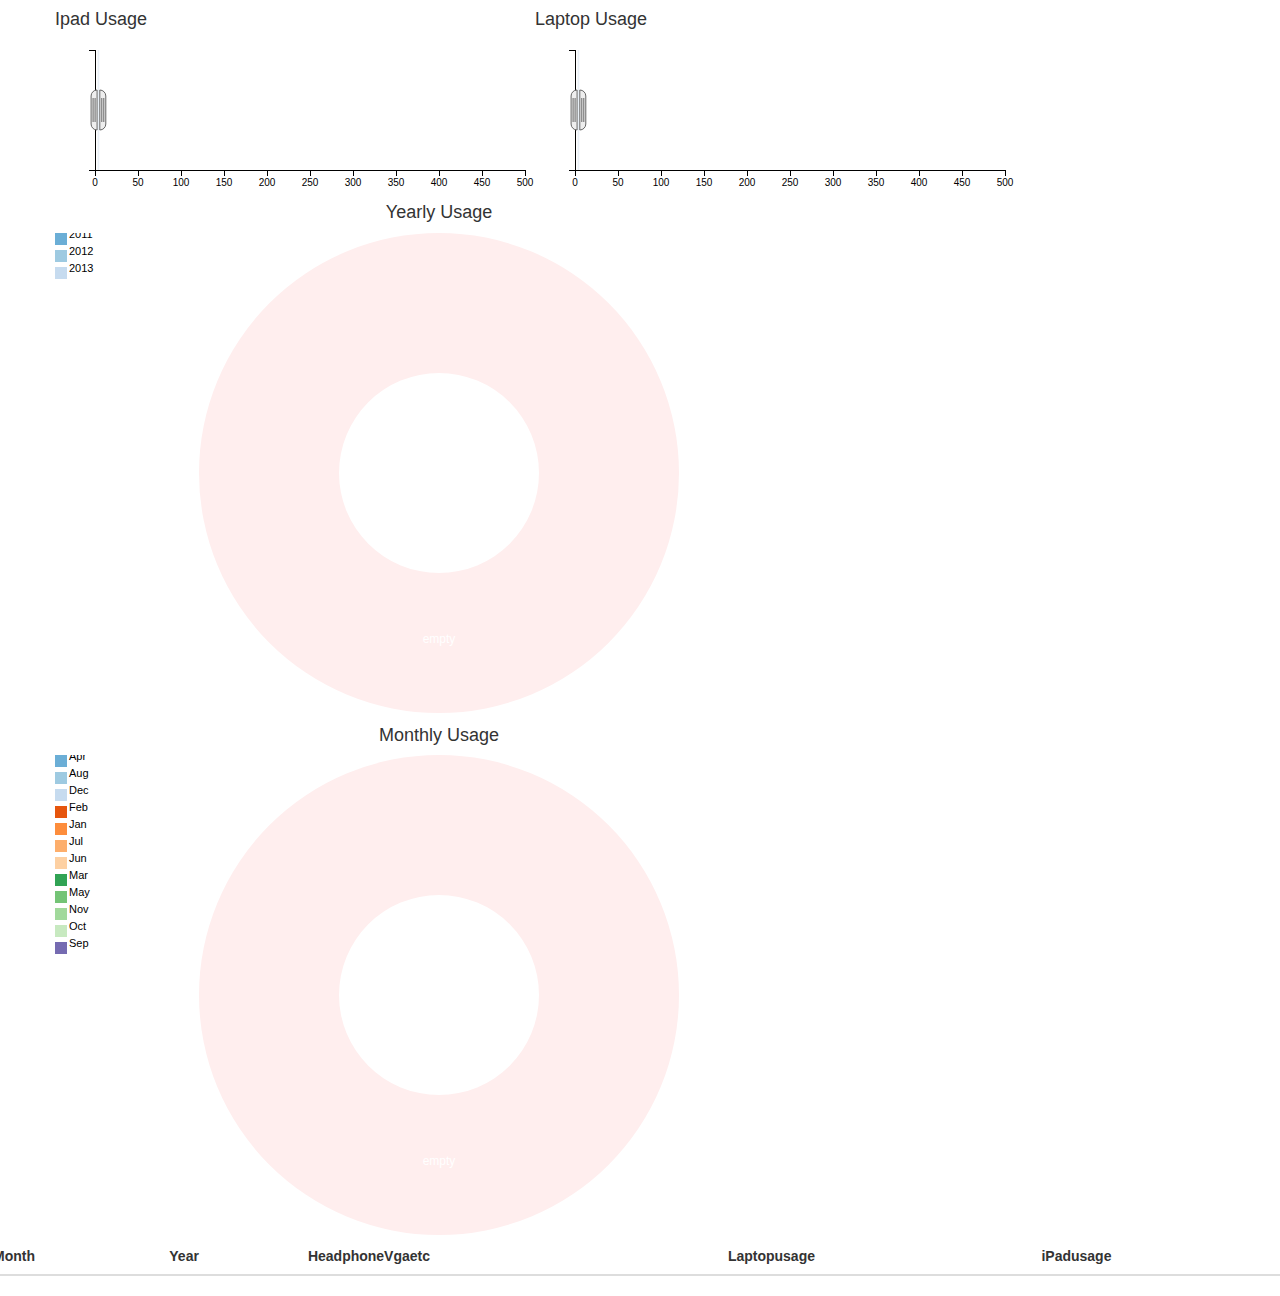
<file: datatable.html>
<!DOCTYPE html>
<html lang="en">
<head>
    <title>dc.js - Table Chart Example</title>
    <meta charset="UTF-8">

		<script type="text/javascript" src="js/d3.js"></script>
		<script type="text/javascript" src="js/crossfilter.js"></script>
		<script type="text/javascript" src="js/dc.js"></script>
		<script type="text/javascript"  src="js/jquery.min.js"></script>
		

		<link rel="stylesheet" type="text/css" href="css/bootstrap.min.css">
    <link rel="stylesheet" type="text/css" href="css/dc.css">
    <link rel="stylesheet" type="text/css" href="css/styles.css">
		<style type="text/css"></style>

</head>
<body>
 

	<div class='container' style='font: 12px sans-serif;'>
    <div class="row">
      <div class='span6' id="dc-magnitude-chart">
        <h4> Ipad Usage</h4> 
      </div>
      

      <div class='span6' id="dc-magnitude-chart1">
        <h4> Laptop Usage</h4>
      </div>
      
      </div>

     

    </div>

      <div class='container' style='font: 12px sans-serif;'>
<center>
     <div class="row">
      <div class='span6' id="dc-pie-chart">
        <h4> Yearly Usage</h4>
      </div>
      
      </div>
    </center>
    </div>


     <div class='container' style='font: 12px sans-serif;'>
<center>
     <div class="row">
      <div class='span6' id="dc-pie-chart1">
        <h4> Monthly Usage</h4>
      </div>
      
      </div>
    </center>
    </div>
  <!--   <div class='row'>
          <div class='span4' id='dc-usage-chart'>
            <h4> Monthwise usage</h4>
          </div>
          <div class='span4' id='blank1'>
            <h4> Monthwise usage</h4>
          </div>
          <div class='span4' id='blank2'>
            <h4> Monthwise usage</h4>
          </div>


      </div>
 -->
		<div class='row'>
			<div class='span12'>
				<table class='table table-hover' id='dc-table-graph'>
					<thead>
						<tr class='header'>
							<th> Month </th>
							<th> Year </th>
							<th> HeadphoneVgaetc  </th>
							<th> Laptopusage </th>
							<th> iPadusage </th>
						</tr>


					</thead>

				</table>

			</div>

		</div>
	
</div>
<script>

	var dataTable = dc.dataTable("#dc-table-graph");
  var magnitudeChart = dc.barChart("#dc-magnitude-chart");
    var magnitudeChart1 = dc.barChart("#dc-magnitude-chart1");
   // var monthUsage = dc.rowChart("#dc-usage-chart");
   var chart = dc.pieChart("#dc-pie-chart");
   var chart1 = dc.pieChart("#dc-pie-chart1");

	d3.csv("test.csv" , function(data){
   
    data.forEach(function(d){

    	d.mon = d.Month;
    	d.year = d.Year;
    	d.head = d.HeadphoneVgaetc ;
    	d.lap = d.Laptopusage;
    	d.ipad = d.iPadusage;
    }
   );



    var facts = crossfilter(data);

     runDimension  = facts.dimension(function(d) {return d.year;})
      speedSumGroup = runDimension.group().reduceSum(function(d) {return d.ipad; })

  chart
    .width(768)
    .height(480)
    .slicesCap(3)
    .innerRadius(100)
    .dimension(runDimension)
    .group(speedSumGroup)
    .legend(dc.legend());



    runDimension1 = facts.dimension(function(d) { return d.mon})
    speedSumGroup1 = runDimension1.group().reduceSum(function(d) {return d.ipad})
      chart1
    .width(768)
    .height(480)
    .slicesCap(12)
    .innerRadius(100)
    .dimension(runDimension1)
    .group(speedSumGroup1)
    .legend(dc.legend());

   /* var monthwiseUsage = facts.dimension(function(d){
      var yUsage = d.year;
      console.log(yUsage);
      switch (yUsage) {

        case 1:
        return "0.2011";

        case 2:
        return "1.2012";


        case 3:
        return "2.2013";

       
      }


    }
)
*/
   /*ar monthwiseUsageGroup = monthwiseUsage.group();
   console.log(monthwiseUsageGroup);

    monthUsage.width(300)
    .height(220)
    .margins({top: 5, left: 10, right:10 , bottom:20})
    .dimension(monthwiseUsage)
    .group(monthwiseUsageGroup)
    .colors(d3.scale.category10())
    .label(function(d){
      return d.key.split(".")[1];
    })
   .title(function(d){return d.value})
    .elasticX(true)
    .xAxis().ticks(4);
*/

    var lapValue = facts.dimension(function(d){
        return d.lap;
    })

     var lapValueCount = lapValue.group()
      .reduceCount(function(d){ return d.year;})

   // var timeDimension1 = facts.dimension(function(d){
      //return d.year;

    //}) 


magnitudeChart1.width(480)
.height(150)
.margins({top: 10 , right: 10, bottom : 20, left : 40})
.dimension(lapValue)
.group(lapValueCount)
.transitionDuration(500)
.centerBar(true)
.gap(65)
.filter([3,5])
.x(d3.scale.linear().domain([0,500]))
.elasticY(true)
.xAxis().tickFormat();


 var magValue = facts.dimension(function(d){
        return d.ipad;
    })

    var magValueCount = magValue.group()
      .reduceCount(function(d){ return d.year;})

    var timeDimension = facts.dimension(function(d){
    	return d.year;

    })

magnitudeChart.width(480)
.height(150)
.margins({top: 10 , right: 10, bottom : 20, left : 40})
.dimension(magValue)
.group(magValueCount)
.transitionDuration(500)
.centerBar(true)
.gap(65)
.filter([3,5])
.x(d3.scale.linear().domain([0,500]))
.elasticY(true)
.xAxis().tickFormat();

  dataTable.width(960).height(800)
  	.dimension(timeDimension)
  		.group(function(d){
  			return "Usage Table"
  		}
  	)
  		.size(40)

  		.columns([
  			function(d) {return d.mon},
  			function(d){return d.year},
  			function(d){return d.head},
  			function(d){return d.lap},
  			function(d){return d.ipad}
  			])

  	.sortBy(function(d){return d.mon;})
  	.order(d3.ascending);
  		dc.renderAll();


  		});
</script>

</body>
</html>
</file>
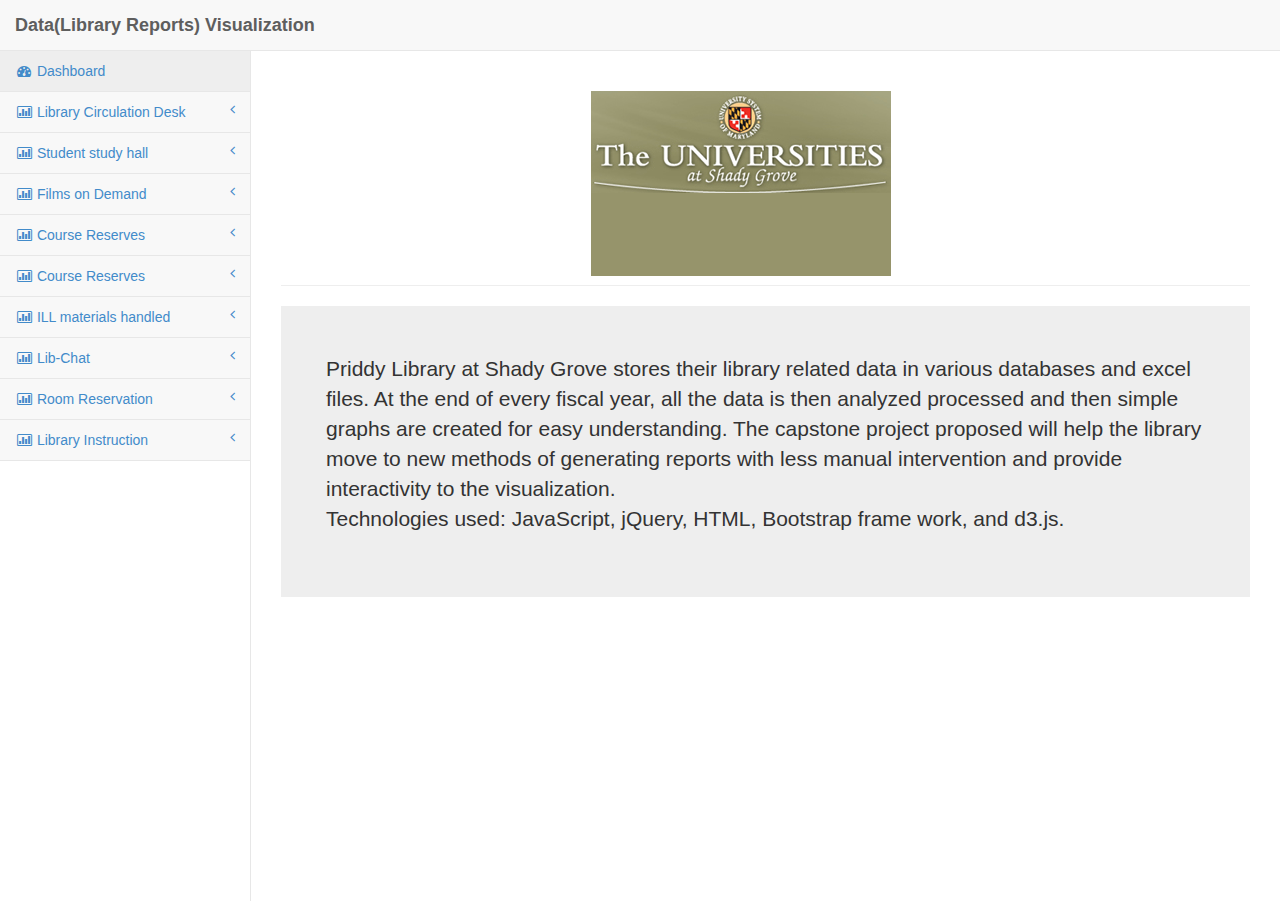
<file: LibraryDashboard.html>
<!DOCTYPE html>
<html lang="en">

<head>

    <meta charset="utf-8">
    <meta http-equiv="X-UA-Compatible" content="IE=edge">
    <meta name="viewport" content="width=device-width, initial-scale=1">
    <meta name="description" content="">
    <meta name="author" content="">

    <title>Data (Library Reports) Visualization</title>

    <!-- Bootstrap Core CSS -->
    <link href="css/bootstrap.min.css" rel="stylesheet">

    <!-- MetisMenu CSS -->
    <link href="css/plugins/metisMenu/metisMenu.min.css" rel="stylesheet">

    <!-- DataTables CSS -->
    <link href="css/plugins/dataTables.bootstrap.css" rel="stylesheet">

    <!-- Custom CSS -->
    <link href="css/sb-admin-2.css" rel="stylesheet">

    <!-- Custom Fonts -->
    <link href="font-awesome-4.1.0/css/font-awesome.min.css" rel="stylesheet" type="text/css">

    <!-- HTML5 Shim and Respond.js IE8 support of HTML5 elements and media queries -->
    <!-- WARNING: Respond.js doesn't work if you view the page via file:// -->
    <!--[if lt IE 9]>
        <script src="https://oss.maxcdn.com/libs/html5shiv/3.7.0/html5shiv.js"></script>
        <script src="https://oss.maxcdn.com/libs/respond.js/1.4.2/respond.min.js"></script>
    <![endif]-->
    <script type="text/javascript" src="js/d3.js"></script>
        <script type="text/javascript" src="js/crossfilter.js"></script>
        <script type="text/javascript" src="js/dc.js"></script>
        <script type="text/javascript"  src="js/jquery.min.js"></script>
        

        <link rel="stylesheet" type="text/css" href="css/bootstrap.min.css">
    <link rel="stylesheet" type="text/css" href="css/dc.css">
    <link rel="stylesheet" type="text/css" href="css/styles.css">

</head>

<body>

      <div id="wrapper">

       <!-- Navigation -->
        <nav class="navbar navbar-default navbar-static-top" role="navigation" style="margin-bottom: 0">
            <div class="navbar-header">
                <button type="button" class="navbar-toggle" data-toggle="collapse" data-target=".navbar-collapse">
                    <span class="sr-only">Toggle navigation</span>
                    <span class="icon-bar"></span>
                    <span class="icon-bar"></span>
                    <span class="icon-bar"></span>
                </button>
                <a class="navbar-brand" href="LibraryDashboard.html"> <b>Data(Library Reports) Visualization </b></a>
            </div>
            <!-- /.navbar-header -->

         

            <div class="navbar-default sidebar" role="navigation">
                <div class="sidebar-nav navbar-collapse">
                    <ul class="nav" id="side-menu">
                       
                        <li>
                            <a class="active" href="LibraryDashboard.html"><i class="fa fa-dashboard fa-fw"></i> Dashboard</a>
                        </li>

                        <li>
                            <a href="LibraryDashboard.html"><i class="fa fa-bar-chart-o fa-fw"></i> Library Circulation Desk<span class="fa arrow"></span></a>
                            <ul class="nav nav-second-level">
                                <li>
                                    <a href="DeviceUsageChart.html"><i class="fa fa-bar-chart-o fa-fw"></i> Device Usage</a>
                                </li>
                                 <li>
                                    <a href="LoanUsageChart.html"><i class="fa fa-bar-chart-o fa-fw"></i> Loan Usage</a>
                                </li>
                                <li>
                                    <a href="CirculationTable.html"><i class="fa fa-table fa-fw"></i>Tables</a>
                                </li>
                            </ul>
                            <!-- /.nav-second-level -->
                        </li>

                          <li>
                            <a href="#"><i class="fa fa-bar-chart-o fa-fw"></i> Student study hall <span class="fa arrow"></span></a>
                            <ul class="nav nav-second-level">
                                <li>
                                <a href="StudentHallUsage.html"><i class="fa fa-bar-chart-o fa-fw"></i> Student Study Hall Usage</a>                                
                                </li>
                                <li>
                                    <a href="#"><i class="fa fa-table fa-fw"></i>Tables</a>
                                </li>
                            </ul>
                            <!-- /.nav-second-level -->
                        </li>


                          <li>
                            <a href="#"><i class="fa fa-bar-chart-o fa-fw"></i> Films on Demand <span class="fa arrow"></span></a>
                            <ul class="nav nav-second-level">
                                <li>
                                <a href="#"><i class="fa fa-bar-chart-o fa-fw"></i> Charts</a>                                
                                </li>
                                <li>
                                    <a href="#"><i class="fa fa-table fa-fw"></i>Tables</a>
                                </li>
                            </ul>
                            <!-- /.nav-second-level -->
                        </li>

                           <li>
                            <a href="#"><i class="fa fa-bar-chart-o fa-fw"></i> Course Reserves <span class="fa arrow"></span></a>
                            <ul class="nav nav-second-level">
                                <li>
                                <a href="#"><i class="fa fa-bar-chart-o fa-fw"></i> Charts</a>                                
                                </li>
                                <li>
                                    <a href="#"><i class="fa fa-table fa-fw"></i>Tables</a>
                                </li>
                            </ul>
                            <!-- /.nav-second-level -->
                        </li>

                            <li>
                            <a href="#"><i class="fa fa-bar-chart-o fa-fw"></i> Course Reserves <span class="fa arrow"></span></a>
                            <ul class="nav nav-second-level">
                                <li>
                                <a href="#"><i class="fa fa-bar-chart-o fa-fw"></i> Charts</a>                                
                                </li>
                                <li>
                                    <a href="#"><i class="fa fa-table fa-fw"></i>Tables</a>
                                </li>
                            </ul>
                            <!-- /.nav-second-level -->
                        </li>

                        <li>
                            <a href="#"><i class="fa fa-bar-chart-o fa-fw"></i> ILL materials handled <span class="fa arrow"></span></a>
                            <ul class="nav nav-second-level">
                                <li>
                                <a href="#"><i class="fa fa-bar-chart-o fa-fw"></i> Charts</a>                                
                                </li>
                                <li>
                                    <a href="#"><i class="fa fa-table fa-fw"></i>Tables</a>
                                </li>
                            </ul>
                            <!-- /.nav-second-level -->
                        </li>

                        <li>
                            <a href="#"><i class="fa fa-bar-chart-o fa-fw"></i> Lib-Chat <span class="fa arrow"></span></a>
                            <ul class="nav nav-second-level">
                                <li>
                                <a href="#"><i class="fa fa-bar-chart-o fa-fw"></i> Charts</a>                                
                                </li>
                                <li>
                                    <a href="#"><i class="fa fa-table fa-fw"></i>Tables</a>
                                </li>
                            </ul>
                            <!-- /.nav-second-level -->
                        </li>

                        <li>
                            <a href="#"><i class="fa fa-bar-chart-o fa-fw"></i> Room Reservation <span class="fa arrow"></span></a>
                            <ul class="nav nav-second-level">
                                <li>
                                <a href="#"><i class="fa fa-bar-chart-o fa-fw"></i> Charts</a>                                
                                </li>
                                <li>
                                    <a href="#"><i class="fa fa-table fa-fw"></i>Tables</a>
                                </li>
                            </ul>
                            <!-- /.nav-second-level -->
                        </li>
                               <li>
                            <a href="#"><i class="fa fa-bar-chart-o fa-fw"></i> Library Instruction <span class="fa arrow"></span></a>
                            <ul class="nav nav-second-level">
                                <li>
                                <a href="#"><i class="fa fa-bar-chart-o fa-fw"></i> Charts</a>                                
                                </li>
                                <li>
                                    <a href="#"><i class="fa fa-table fa-fw"></i>Tables</a>
                                </li>
                            </ul>
                            <!-- /.nav-second-level -->
                        </li>
                       
                    </ul>
                </div>
                <!-- /.sidebar-collapse -->
            </div>
            <!-- /.navbar-static-side -->
        </nav>

       <div id="page-wrapper">
            <div class="row">
                <div class="col-lg-12">
                    <h1 class="page-header">&nbsp;&nbsp;&nbsp;&nbsp;&nbsp;&nbsp;&nbsp;&nbsp;&nbsp;&nbsp;&nbsp;&nbsp;&nbsp;&nbsp;&nbsp;&nbsp;&nbsp; &nbsp;&nbsp;&nbsp;&nbsp;&nbsp;&nbsp;&nbsp;&nbsp;&nbsp;&nbsp;&nbsp;&nbsp;&nbsp;<img src="logo.png">  </h1>
 
                </div>
                <!-- /.col-lg-12 -->
            </div>
            <!-- /.row -->
           <div class="jumbotron">
            <div class="container">
                <p>
                    

                    Priddy Library at Shady Grove stores their library related data in various databases and excel files. At the end of every fiscal year, all the data is then analyzed processed and then simple graphs are created for easy understanding. The capstone project proposed will help the library move to new methods of generating reports with less manual intervention and provide interactivity to the visualization.
                    <br> Technologies used: JavaScript, jQuery, HTML, Bootstrap frame work, and d3.js.
              
                </p>
        
            </div>
        </div>
<!--
        <div class="row">
  <center>
   <table>
    <center>
    <tr>
   <div class="col-sm-6 col-md-3">
      
      <div class="caption">
         <h3>Circulation Desk</h3>
         <p>Generate reports of devices used ipad, laptops, headphones etc ( equipments borrowed), also books borrowed </p>
         <p>
            
            
         </p>
      </div>
   </div>

   <div class="col-sm-6 col-md-3">
      
      <div class="caption">
         <h3>Student Study Hall</h3>
         <p>Study room usage reports can be generated here</p>
         <p>
            
            
         </p>
      </div>
   </div>

 
   <div class="col-sm-6 col-md-3">
      
      <div class="caption">
         <h3>Google Analytics</h3>
         <p> Reports about website usage can be generated </p>
         <p>
            
          
         </p>
      </div>
   </div>



    <div class="col-sm-6 col-md-3">
      
      <div class="caption">
         <h3>Films on Demand</h3>
         <p> Reports about rented </p>
         <p>
            
           
         </p>
      </div>
   </div>
-->

</tr>
 </center>

   </table>
 </center>
   
</div>



        </div>
    
</div>
    <script>

    function myFunction() {
        window.print();
    }

    var dataTable = dc.dataTable("#dc-table-graph");
    var magnitudeChart = dc.barChart("#dc-magnitude-chart");
    var magnitudeChart1 = dc.barChart("#dc-magnitude-chart1");
    var magnitudeChart2 = dc.barChart("#dc-magnitude-chart2");
    //var monthUsage = dc.rowChart("#dc-usage-chart");
    var chart = dc.pieChart("#dc-pie-chart");
    var chart1 = dc.pieChart("#dc-pie-chart1");

    d3.csv("test.csv", function(data) {

        data.forEach(function(d) {

            d.mon = d.Month;
            d.year = d.Year;
            d.head = d.headphonevga;
            d.lap = d.Laptopusage;
            d.ipad = d.iPadusage;
        });

        var facts = crossfilter(data);

        yearDimension = facts.dimension(function(d) {
            return d.year;
        })
        ipadSumGroup = yearDimension.group().reduceSum(function(d) {
            return d.ipad;
        });
        
        chart.width(360).height(250).slicesCap(3).innerRadius(40).dimension(
                yearDimension).group(ipadSumGroup).legend(dc.legend());



        runDimension1 = facts.dimension(function(d) {
            return d.mon
        })
        speedSumGroup1 = runDimension1.group().reduceSum(function(d) {
            return d.ipad
        })
        chart1.width(360).height(250).slicesCap(12).innerRadius(40).dimension(
                runDimension1).group(speedSumGroup1).legend(dc.legend());

        var lapValue1 = facts.dimension(function(d) {
            return d.head;
        })

        var lapValueCount1 = lapValue1.group().reduceCount(function(d) {
            return d.year;
        })

        headSumGroup = yearDimension.group().reduceSum(function(d) {
            return d.head;
        });

        magnitudeChart2.width(400).height(150).margins({
            top : 10,
            right : 10,
            bottom : 20,
            left : 40
        }).dimension(yearDimension).group(headSumGroup).transitionDuration(500)
                .centerBar(true).x(
                        d3.scale.linear().domain([ 2010,2017])).elasticY(true)
                .xAxis().tickFormat();

        var lapValue = facts.dimension(function(d) {
            return d.lap;
        })

        var lapValueCount = lapValue.group().reduceCount(function(d) {
            return d.year;
        })


        magnitudeChart1.width(400).height(150).margins({
            top : 10,
            right : 10,
            bottom : 20,
            left : 40
        }).dimension(yearDimension).group(ipadSumGroup).transitionDuration(500)
                .centerBar(true).x(
                        d3.scale.linear().domain([ 2010,2017])).elasticY(true)
                .xAxis();



        var magValue = facts.dimension(function(d) {
            return d.ipad;
        })

        var magValueCount = magValue.group().reduceCount(function(d) {
            return d.year;
        })

        var timeDimension = facts.dimension(function(d) {
            return d.year;

        })
        
          magnitudeChart
            .width(400)
            .height(150)
            .x(d3.scale.linear().domain([2010,2017]))
            .brushOn(false)
            .yAxisLabel("iPad Usage")
            .dimension(yearDimension)
            .group(ipadSumGroup)
            .renderlet(function(magnitudeChart) {
                magnitudeChart.selectAll('rect').on("click", function(d) {
                    chart.filter(d.x);
                    dc.redrawAll();
                });
            });


        dataTable.width(960).height(800).dimension(timeDimension).group(
                function(d) {
                    return "Usage Table"
                }).size(40)

        .columns([ function(d) {
            return d.mon
        }, function(d) {
            return d.year
        }, function(d) {
            return d.head
        }, function(d) {
            return d.lap
        }, function(d) {
            return d.ipad
        } ])

        .sortBy(function(d) {
            return d.mon;
        }).order(d3.ascending); 
        dc.renderAll();

    });
</script>


    </script>
    <!-- /#wrapper -->

    <!-- jQuery Version 1.11.0 -->
    <script src="js/jquery-1.11.0.js"></script>

    <!-- Bootstrap Core JavaScript -->
    <script src="js/bootstrap.min.js"></script>

    <!-- Metis Menu Plugin JavaScript -->
    <script src="js/plugins/metisMenu/metisMenu.min.js"></script>

    <!-- DataTables JavaScript -->
    <script src="js/plugins/dataTables/jquery.dataTables.js"></script>
    <script src="js/plugins/dataTables/dataTables.bootstrap.js"></script>

    <!-- Custom Theme JavaScript -->
    <script src="js/sb-admin-2.js"></script>

    <!-- Page-Level Demo Scripts - Tables - Use for reference -->
    <script>
    $(document).ready(function() {
        $('#dataTables-example').dataTable();
    });
    </script>

</body>

</html>
</file>
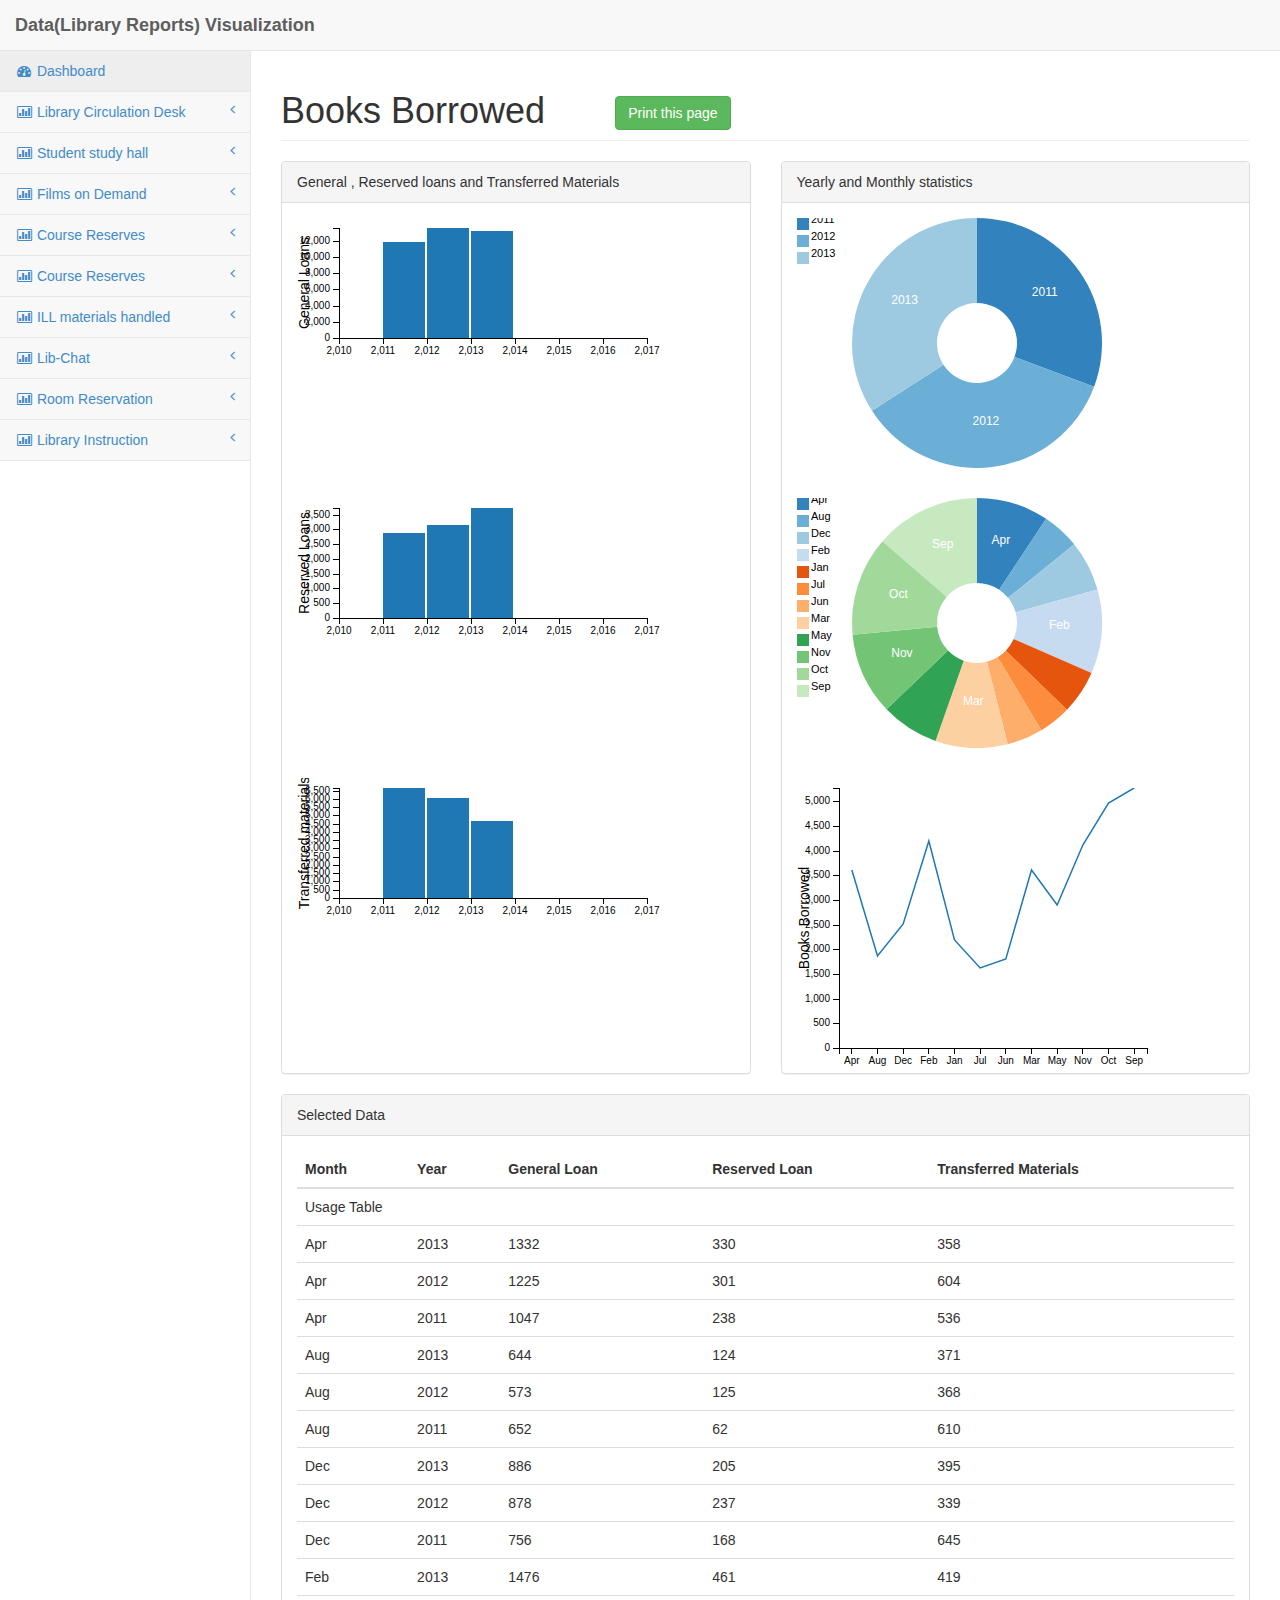
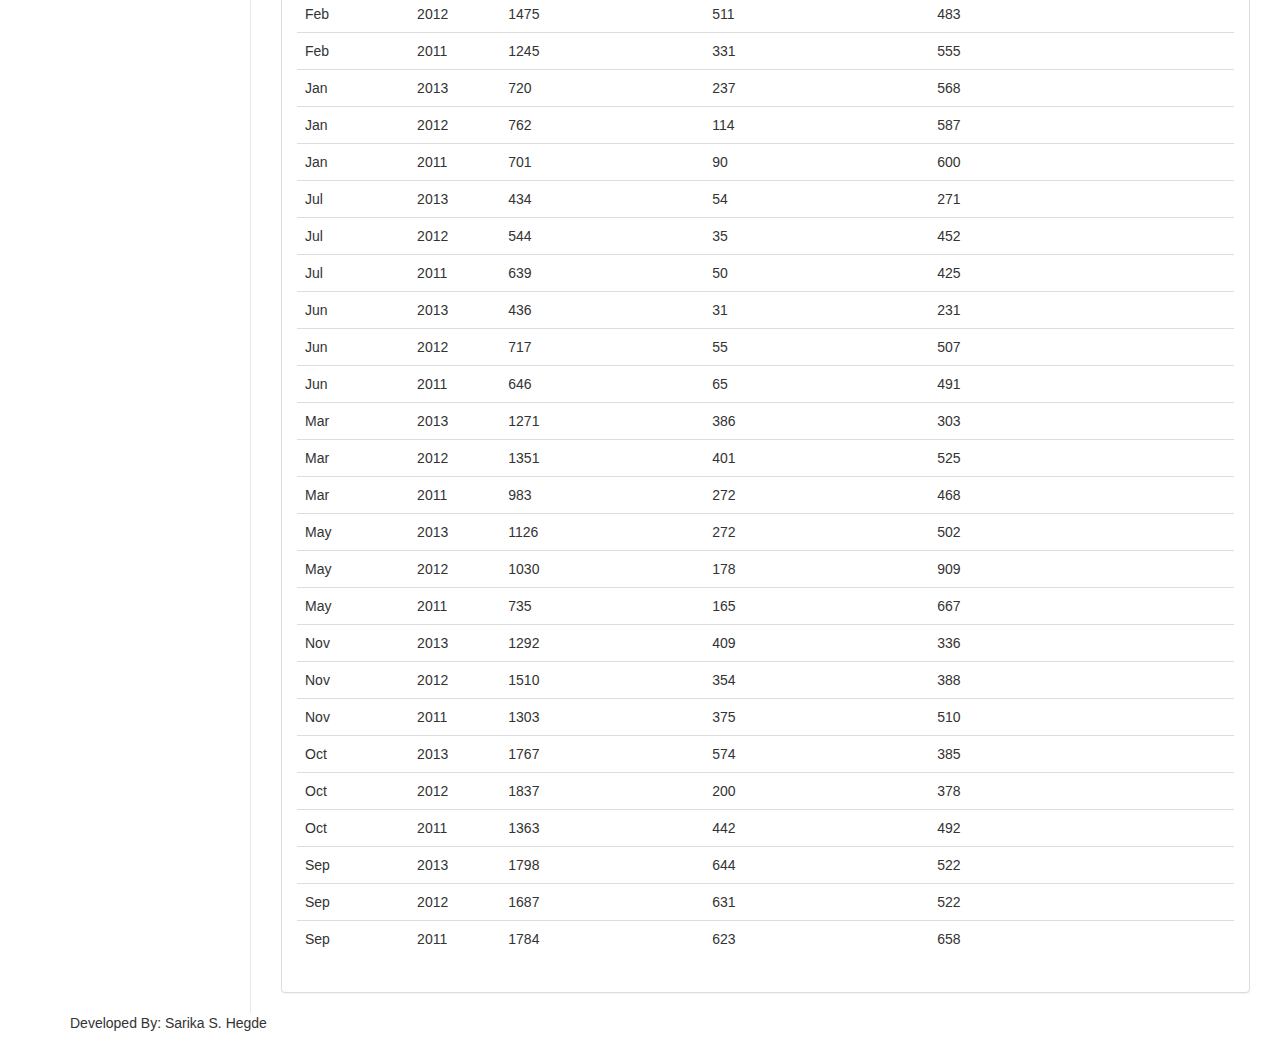
<file: LoanUsageChart.html>
<!DOCTYPE html>
<html lang="en">

<head>

    <meta charset="utf-8">
    <meta http-equiv="X-UA-Compatible" content="IE=edge">
    <meta name="viewport" content="width=device-width, initial-scale=1">
    <meta name="description" content="">
    <meta name="author" content="">

    <title>Data (Library Reports) Visualization</title>

    <!-- Bootstrap Core CSS -->
    <link href="css/bootstrap.min.css" rel="stylesheet">

    <!-- MetisMenu CSS -->
    <link href="css/plugins/metisMenu/metisMenu.min.css" rel="stylesheet">

    <!-- DataTables CSS -->
    <link href="css/plugins/dataTables.bootstrap.css" rel="stylesheet">

    <!-- Custom CSS -->
    <link href="css/sb-admin-2.css" rel="stylesheet">

    <!-- Custom Fonts -->
    <link href="font-awesome-4.1.0/css/font-awesome.min.css" rel="stylesheet" type="text/css">

    <!-- HTML5 Shim and Respond.js IE8 support of HTML5 elements and media queries -->
    <!-- WARNING: Respond.js doesn't work if you view the page via file:// -->
    <!--[if lt IE 9]>
        <script src="https://oss.maxcdn.com/libs/html5shiv/3.7.0/html5shiv.js"></script>
        <script src="https://oss.maxcdn.com/libs/respond.js/1.4.2/respond.min.js"></script>
    <![endif]-->
    <script type="text/javascript" src="js/d3.js"></script>
        <script type="text/javascript" src="js/crossfilter.js"></script>
        <script type="text/javascript" src="js/dc.js"></script>
        <script type="text/javascript"  src="js/jquery.min.js"></script>
        

        <link rel="stylesheet" type="text/css" href="css/bootstrap.min.css">
    <link rel="stylesheet" type="text/css" href="css/dc.css">
    <link rel="stylesheet" type="text/css" href="css/styles.css">

</head>

<body>

      <div id="wrapper">

       <!-- Navigation -->
       <nav class="navbar navbar-default navbar-static-top" role="navigation" style="margin-bottom: 0">
            <div class="navbar-header">
                <button type="button" class="navbar-toggle" data-toggle="collapse" data-target=".navbar-collapse">
                    <span class="sr-only">Toggle navigation</span>
                    <span class="icon-bar"></span>
                    <span class="icon-bar"></span>
                    <span class="icon-bar"></span>
                </button>
                <a class="navbar-brand" href="LibraryDashboard.html"> <b>Data(Library Reports) Visualization </b></a>
            </div>
            <!-- /.navbar-header -->

         

            <div class="navbar-default sidebar" role="navigation">
                <div class="sidebar-nav navbar-collapse">
                    <ul class="nav" id="side-menu">
                       
                        <li>
                            <a class="active" href="LibraryDashboard.html"><i class="fa fa-dashboard fa-fw"></i> Dashboard</a>
                        </li>

                        <li>
                            <a href="LibraryDashboard.html"><i class="fa fa-bar-chart-o fa-fw"></i> Library Circulation Desk<span class="fa arrow"></span></a>
                            <ul class="nav nav-second-level">
                                <li>
                                    <a href="DeviceUsageChart.html"><i class="fa fa-bar-chart-o fa-fw"></i> Device Usage</a>
                                </li>
                                 <li>
                                    <a href="LoanUsageChart.html"><i class="fa fa-bar-chart-o fa-fw"></i> Loan Usage</a>
                                </li>
                                <li>
                                    <a href="CirculationTable.html"><i class="fa fa-table fa-fw"></i>Tables</a>
                                </li>
                            </ul>
                            <!-- /.nav-second-level -->
                        </li>

                          <li>
                            <a href="#"><i class="fa fa-bar-chart-o fa-fw"></i> Student study hall <span class="fa arrow"></span></a>
                            <ul class="nav nav-second-level">
                                <li>
                                <a href="StudentHallUsage.html"><i class="fa fa-bar-chart-o fa-fw"></i> Student Study Hall Usage</a>                                
                                </li>
                                <li>
                                    <a href="#"><i class="fa fa-table fa-fw"></i>Tables</a>
                                </li>
                            </ul>
                            <!-- /.nav-second-level -->
                        </li>


                          <li>
                            <a href="#"><i class="fa fa-bar-chart-o fa-fw"></i> Films on Demand <span class="fa arrow"></span></a>
                            <ul class="nav nav-second-level">
                                <li>
                                <a href="#"><i class="fa fa-bar-chart-o fa-fw"></i> Charts</a>                                
                                </li>
                                <li>
                                    <a href="#"><i class="fa fa-table fa-fw"></i>Tables</a>
                                </li>
                            </ul>
                            <!-- /.nav-second-level -->
                        </li>

                           <li>
                            <a href="#"><i class="fa fa-bar-chart-o fa-fw"></i> Course Reserves <span class="fa arrow"></span></a>
                            <ul class="nav nav-second-level">
                                <li>
                                <a href="#"><i class="fa fa-bar-chart-o fa-fw"></i> Charts</a>                                
                                </li>
                                <li>
                                    <a href="#"><i class="fa fa-table fa-fw"></i>Tables</a>
                                </li>
                            </ul>
                            <!-- /.nav-second-level -->
                        </li>

                            <li>
                            <a href="#"><i class="fa fa-bar-chart-o fa-fw"></i> Course Reserves <span class="fa arrow"></span></a>
                            <ul class="nav nav-second-level">
                                <li>
                                <a href="#"><i class="fa fa-bar-chart-o fa-fw"></i> Charts</a>                                
                                </li>
                                <li>
                                    <a href="#"><i class="fa fa-table fa-fw"></i>Tables</a>
                                </li>
                            </ul>
                            <!-- /.nav-second-level -->
                        </li>

                        <li>
                            <a href="#"><i class="fa fa-bar-chart-o fa-fw"></i> ILL materials handled <span class="fa arrow"></span></a>
                            <ul class="nav nav-second-level">
                                <li>
                                <a href="#"><i class="fa fa-bar-chart-o fa-fw"></i> Charts</a>                                
                                </li>
                                <li>
                                    <a href="#"><i class="fa fa-table fa-fw"></i>Tables</a>
                                </li>
                            </ul>
                            <!-- /.nav-second-level -->
                        </li>

                        <li>
                            <a href="#"><i class="fa fa-bar-chart-o fa-fw"></i> Lib-Chat <span class="fa arrow"></span></a>
                            <ul class="nav nav-second-level">
                                <li>
                                <a href="#"><i class="fa fa-bar-chart-o fa-fw"></i> Charts</a>                                
                                </li>
                                <li>
                                    <a href="#"><i class="fa fa-table fa-fw"></i>Tables</a>
                                </li>
                            </ul>
                            <!-- /.nav-second-level -->
                        </li>

                        <li>
                            <a href="#"><i class="fa fa-bar-chart-o fa-fw"></i> Room Reservation <span class="fa arrow"></span></a>
                            <ul class="nav nav-second-level">
                                <li>
                                <a href="#"><i class="fa fa-bar-chart-o fa-fw"></i> Charts</a>                                
                                </li>
                                <li>
                                    <a href="#"><i class="fa fa-table fa-fw"></i>Tables</a>
                                </li>
                            </ul>
                            <!-- /.nav-second-level -->
                        </li>
                        <li>
                            <a href="#"><i class="fa fa-bar-chart-o fa-fw"></i> Library Instruction <span class="fa arrow"></span></a>
                            <ul class="nav nav-second-level">
                                <li>
                                <a href="#"><i class="fa fa-bar-chart-o fa-fw"></i> Charts</a>                                
                                </li>
                                <li>
                                    <a href="#"><i class="fa fa-table fa-fw"></i>Tables</a>
                                </li>
                            </ul>
                            <!-- /.nav-second-level -->
                        </li>
                       
                    </ul>
                </div>
                <!-- /.sidebar-collapse -->
            </div>
            <!-- /.navbar-static-side -->
        </nav>
        <div id="page-wrapper">
                    <div class="row">
                         <div class="col-lg-12">
                         <h1 class="page-header">Books Borrowed &nbsp;&nbsp;&nbsp;&nbsp;&nbsp;&nbsp;<button onclick="myFunction()" class="btn btn-success" role="button">Print this page</button>
 </h1>

                        </div>
                <!-- /.col-lg-12 -->
                     </div>

                    <div class="row">

                  
                     

                     <div class="col-lg-6">
                    <div class="panel panel-default">
                        <div class="panel-heading">
                            General , Reserved loans and Transferred Materials
                        </div>
                        <!-- /.panel-heading -->
                        <div class="panel-body">
                            <div class="flot-chart">
                                <div class="flot-chart-content" style = "height:70%" id="dc-magnitude-chart"></div>
                                <div class="flot-chart-content" style = "height:70%" id="dc-magnitude-chart1"></div>
                                <div class="flot-chart-content" style = "height:70%" id="dc-magnitude-chart2"></div>
                            </div>
                        </div>
                           
                        <!-- /.panel-body -->
                    </div>
                    <!-- /.panel -->
                </div>


                     <div class="col-lg-6">
                    <div class="panel panel-default">
                        <div class="panel-heading">
                            Yearly and Monthly statistics
                        </div>
                        <!-- /.panel-heading -->
                        <div class="panel-body">
                            <div class="flot-chart">
                                <div class="flot-chart-content" style = "height:70%" id="dc-pie-chart"></div>
                                <div class="flot-chart-content"  style = "height:70%" id="dc-pie-chart1"></div>
                                 <div class="flot-chart-content" style = "height:70%" id="dc-line-chart"></div>

                            </div>
                        </div>
                        <!-- /.panel-body -->
                    </div>
                    <!-- /.panel -->
                </div>


                

               
            </div>
      
        
            <div class="row">
            <div class="col-lg-12">
                    <div class="panel panel-default">
                        <div class="panel-heading">
                            Selected Data
                        </div>
                        <!-- /.panel-heading -->
                        <div class="panel-body">
                             <table class='table table-hover' id='dc-table-graph'>
                    <thead>
                        <tr class='header'>
                            <th> Month </th>
                            <th> Year </th>
                            <th> General Loan  </th>
                            <th> Reserved Loan </th>
                            <th> Transferred Materials </th>
                        </tr>


                    </thead>

                </table>

                        </div>
                        <!-- /.panel-body -->
                    </div>
                    <!-- /.panel -->
                </div>
            </div>
        </div>
      <div id="footer">
      <div class="container">
        <p class="muted credit">Developed By: Sarika S. Hegde</a> </p>
      </div>
    </div>
</div>
   <script>

    function myFunction() {
        window.print();
    }

    var dataTable = dc.dataTable("#dc-table-graph");
    var magnitudeChart = dc.barChart("#dc-magnitude-chart");
    var magnitudeChart1 = dc.barChart("#dc-magnitude-chart1");
    var magnitudeChart2 = dc.barChart("#dc-magnitude-chart2");
    //var monthUsage = dc.rowChart("#dc-usage-chart");
    var chart = dc.pieChart("#dc-pie-chart");
    var chart1 = dc.pieChart("#dc-pie-chart1");
    var lineChart1 = dc.lineChart("#dc-line-chart");

    d3.csv("test.csv", function(data) {

        data.forEach(function(d) {

            d.mon = d.Month;
            d.year = d.Year;
            d.numofGeneralLoans = d.generalloans;
            d.numofReservedLoans = d.Noofreserveloans;
            d.numofTransferredMaterials = d.Noofmaterialstransferred;
        });

        var facts = crossfilter(data);

        yearDimension = facts.dimension(function(d) {
            return d.year;
        })

        monDimension = facts.dimension(function(d) {
            return d.mon;
        })

        generalLoans = yearDimension.group().reduceSum(function(d) {
            return d.numofGeneralLoans;
        });

        reservedLoans = yearDimension.group().reduceSum(function(d) {
            return d.numofReservedLoans;
        });

        transferredMaterials = yearDimension.group().reduceSum(function(d) {
            return d.numofTransferredMaterials;
        });

        generalLoans1 = monDimension.group().reduceSum(function(d) {
            return d.numofGeneralLoans
        });
        

        booksBorrowed = yearDimension.group().reduceSum(function(d){
            return d.numofGeneralLoans
        })

      chart1.width(360).height(250).slicesCap(12).innerRadius(40).dimension(
            monDimension).group(generalLoans1).legend(dc.legend());



        chart.width(360).height(250).slicesCap(3).innerRadius(40).dimension(
                yearDimension).group(generalLoans).legend(dc.legend());

      

 /* magnitudeChart2.width(400).height(150).margins({
            top : 10,
            right : 10,
            bottom : 20,
            left : 40
        }).dimension(yearDimension).group(transferredMaterials).transitionDuration(500)
                .centerBar(true).x(
                        d3.scale.linear().domain([ 2010,2017])).elasticY(true)
                .xAxis().tickFormat();

*/

magnitudeChart2
            .width(400)
            .height(150)
            .x(d3.scale.linear().domain([2010,2017]))
            .brushOn(false)
            .yAxisLabel("Transferred materials")
            .dimension(yearDimension)
            .group(transferredMaterials)
            .renderlet(function(magnitudeChart2) {
                magnitudeChart2.selectAll('rect').on("click", function(d) {
                    chart.filter(d.x);
                    dc.redrawAll();
                });
            });

 /* magnitudeChart1.width(400).height(150).margins({
            top : 10,
            right : 10,
            bottom : 20,
            left : 40
        }).dimension(yearDimension).group(reservedLoans).transitionDuration(500)
                .centerBar(true).x(
                        d3.scale.linear().domain([ 2010,2017])).elasticY(true)
                .xAxis().tickFormat();
*/


          magnitudeChart1
            .width(400)
            .height(150)
            .x(d3.scale.linear().domain([2010,2017]))
            .brushOn(false)
            .yAxisLabel("Reserved Loans")
            .dimension(yearDimension)
            .group(reservedLoans)
            .renderlet(function(magnitudeChart1) {
                magnitudeChart1.selectAll('rect').on("click", function(d) {
                    chart.filter(d.x);
                    dc.redrawAll();
                });
            });

          magnitudeChart
            .width(400)
            .height(150)
            .x(d3.scale.linear().domain([2010,2017]))
            .brushOn(false)
            .yAxisLabel("General Loans")
            .dimension(yearDimension)
            .group(generalLoans)
            .renderlet(function(magnitudeChart) {
                magnitudeChart.selectAll('rect').on("click", function(d) {
                    chart.filter(d.x);
                    dc.redrawAll();
                });
            });


              lineChart1
            .width(400)
            .height(300)
            .x(d3.scale.ordinal()) 
            .xUnits(dc.units.ordinal)
            .brushOn(false)
            .yAxisLabel("Books Borrowed")
            .dimension(monDimension)
            .group(generalLoans1)

        dataTable.width(960).height(800).dimension(yearDimension).group(
                function(d) {
                    return "Usage Table"
                }).size(40)

        .columns([ function(d) {
            return d.mon
        }, function(d) {
            return d.year
        }, function(d) {
            return d.numofGeneralLoans
        }, function(d) {
            return d.numofReservedLoans
        }, function(d) {
            return d.numofTransferredMaterials
        } ])

        .sortBy(function(d) {
            return d.mon;
        }).order(d3.ascending); 
        dc.renderAll();

});
</script>


        <!-- /#wrapper -->

    <!-- jQuery Version 1.11.0 -->
    <script src="js/jquery-1.11.0.js"></script>

    <!-- Bootstrap Core JavaScript -->
    <script src="js/bootstrap.min.js"></script>

    <!-- Metis Menu Plugin JavaScript -->
    <script src="js/plugins/metisMenu/metisMenu.min.js"></script>

    <!-- DataTables JavaScript -->
    <script src="js/plugins/dataTables/jquery.dataTables.js"></script>
    <script src="js/plugins/dataTables/dataTables.bootstrap.js"></script>

    <!-- Custom Theme JavaScript -->
    <script src="js/sb-admin-2.js"></script>

    <!-- Page-Level Demo Scripts - Tables - Use for reference -->
    <script>
    $(document).ready(function() {
        $('#dataTables-example').dataTable();
    });
    </script>

</body>

</html>
</file>
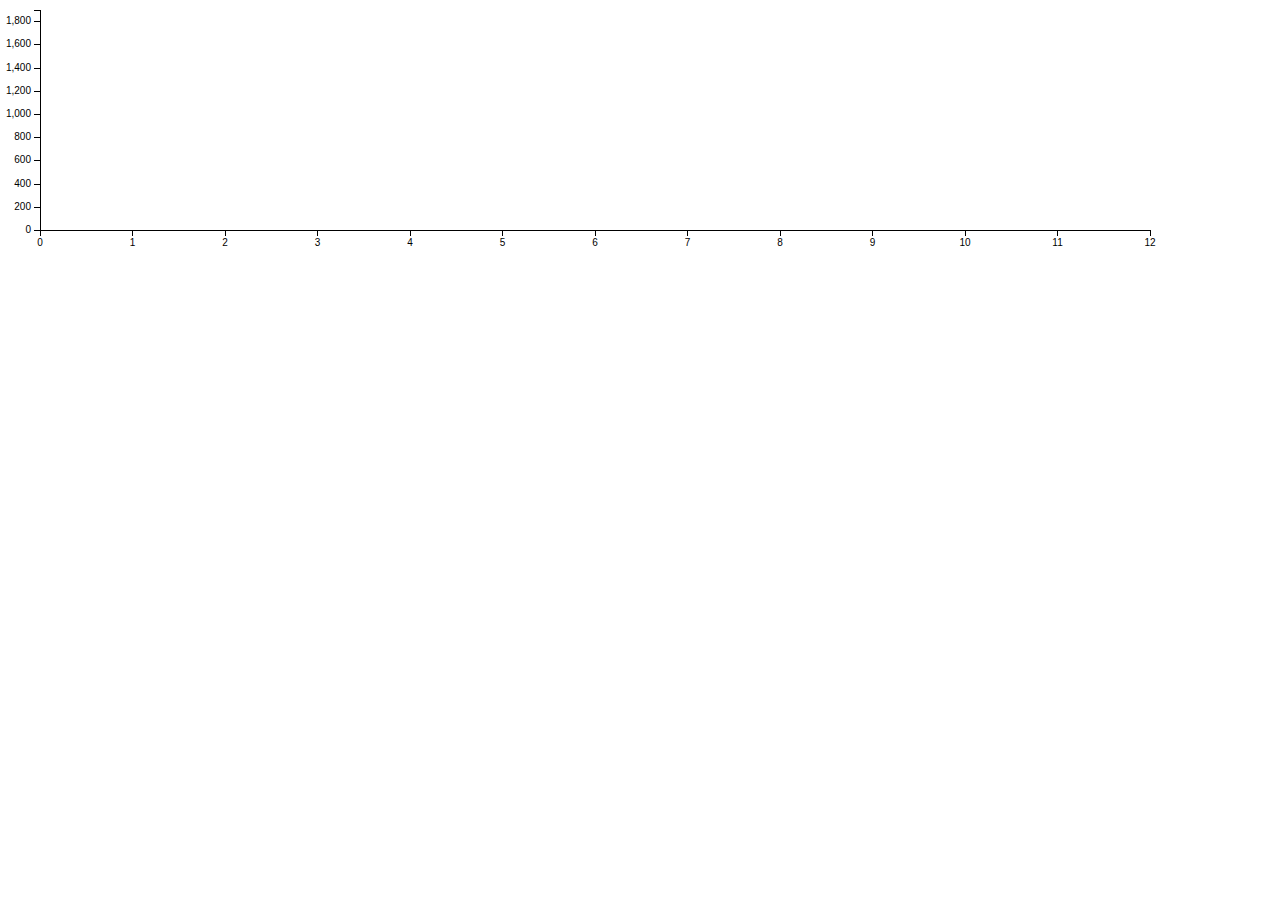
<file: series.html>
<!DOCTYPE html>
<html lang="en">
<head>
    <title>dc.js - Series Example</title>
    <meta charset="UTF-8">
    
        <link rel="stylesheet" type="text/css" href="css/bootstrap.min.css">
    <link rel="stylesheet" type="text/css" href="css/dc.css">
    <link rel="stylesheet" type="text/css" href="css/styles.css">
</head>
<body>

<div id="test"></div>

<script type="text/javascript" src="js/d3.js"></script>
        <script type="text/javascript" src="js/crossfilter.js"></script>
        <script type="text/javascript" src="js/dc.js"></script>
        <script type="text/javascript"  src="js/jquery.min.js"></script>
        

<script type="text/javascript">

var lineChart1 = dc.compositeChart("#test");
   d3.csv("studenthall.csv", function(data) {



       // parseDate = d3.time.format("%d-%m-%Y").parse

        //var dtgFormat = d3.time.format("%b");

        data.forEach(function(d) {

            
            d.date = d.StartDate.split('-')[1]
            d.date1 = d.StartDate.split('-')[2]
            d.patrons = d.Id
        });

        var facts = crossfilter(data);

        monDimension = facts.dimension(function(d) {
            return d.date;
        })
        numofPatrons = monDimension.group().reduceCount(function(d) {
            return d.patrons;
        });
        
        
          yearDimension = facts.dimension(function(d) {
            return d.date1;
        })

          numofPatrons1 = yearDimension.group().reduceCount(function(d) { if (d.date1 == "2013")
            return d.patrons;
        });

          numofPatrons2 = yearDimension.group().reduceSum(function(d) { if (d.date1 == "2012")
            return d.patrons;
        });
     
          numofPatrons3 = yearDimension.group().reduceSum(function(d) { if (d.date1 == "2011")
            return d.patrons;
        });


          group1 = monDimension.group().reduceCount(function(d) { return numofPatrons1;
        });

          group2 = monDimension.group().reduceCount(function(d) { return numofPatrons2;
        });

          group3 = monDimension.group().reduceCount(function(d) { return numofPatrons3;
        });

               lineChart1.width(1160)
                   .height(250)
                   .margins({ top: 10, right: 10, bottom: 20, left: 40 })
                   .dimension(monDimension)
                   .transitionDuration(500)
                   .elasticY(true)
                   .brushOn(false)
                   .valueAccessor(function (d) {
                       return d.value;
                   })
                   .title(function (d) {
                       return "\nNumber of Povetry: " + d.key;

                   })
                   .x(d3.scale.linear().domain([0,12]))
                   .compose([
                       dc.lineChart(lineChart1).group(group1),
                       dc.lineChart(lineChart1).group(group2),
                       dc.lineChart(lineChart1).group(group3),
                  
                   ])
               ;

               dc.renderAll();
/*
d3.csv("studenthall.csv", function(error, data) {

 data.forEach(function(d) {

            
            d.date = d.StartDate.split('-')[1]
            d.date1 = d.StartDate.split('-')[2]
            d.patrons = d.Id
        });

        var facts = crossfilter(data);



  runDimension = facts.dimension(function(d) {return [+d.date1, +d.date]; });
  runGroup = runDimension.group().reduceCount(function(d) { return +d.patrons; });

  chart
    .width(768)
    .height(480)
    .chart(function(c) { return dc.lineChart(c).interpolate('basis'); })
    .x(d3.scale.ordinal().domain(["Jan", "Feb", "Mar" ,"Apr","May","Jun","Jul","Aug","Sep","Oct","Nov","Dec"])) 
            .xUnits(dc.units.ordinal)
    .brushOn(false)
    .yAxisLabel("Measured Speed km/s")
    .xAxisLabel("Run")
    .clipPadding(10)
    .elasticY(true)
    .dimension(runDimension)
    .group(runGroup)
    .mouseZoomable(true)
    .seriesAccessor(function(d) {return "Year: " + d.key[0];})
    .keyAccessor(function(d) {return +d.key[1];})
    .valueAccessor(function(d) {return +d.value;})
    .legend(dc.legend().x(350).y(350).itemHeight(13).gap(5).horizontal(1).legendWidth(140).itemWidth(70));
  chart.yAxis().tickFormat(function(d) {return d3.format(',d')(d);});
  chart.margins().left += 40;

  dc.renderAll();

});

d3.csv("studenthall.csv", function(error, data) {
	
	  ndx = crossfilter(data);
	  data.forEach(function(d) {

          
          d.date = "JanFebMarAprMayJunJulAugSepOctNovDec".indexOf(d.StartDate.split('-')[1]) / 3 + 1;
          d.date1 = d.StartDate.split('-')[2];
          d.month = d.StartDate.split('-')[1];
          d.patrons = d.Id;
      });
	  runDimension = ndx.dimension(function(d) {return [d.date1, d.month]; });
	  runGroup = runDimension.group().reduceCount(function(d) { return d.patrons; });

	  chart
	    .width(768)
	    .height(480)
	    .chart(function(c) { return dc.lineChart(c).interpolate('basis'); })
	    .x(d3.scale.ordinal()) 
            .xUnits(dc.units.ordinal)
	    .brushOn(false)
	    .yAxisLabel("Measured Speed km/s")
	    .xAxisLabel("Run")
	    .clipPadding(10)
	    .elasticY(true)
	    .dimension(runDimension)
	    .group(runGroup)
	    .mouseZoomable(true)
	    .seriesAccessor(function(d) {return "Year: 20" + d.key[0];})
	    .keyAccessor(function(d) {return d.key[1];})
	    .valueAccessor(function(d) {return d.value ;})
	    .legend(dc.legend().x(350).y(350).itemHeight(13).gap(5).horizontal(1).legendWidth(140).itemWidth(70));
	  chart.yAxis().tickFormat(function(d) {return d3.format(',d')(d);});
	  chart.margins().left += 40;

	  dc.renderAll();
*/
	});

</script>

</body>
</html>
</file>
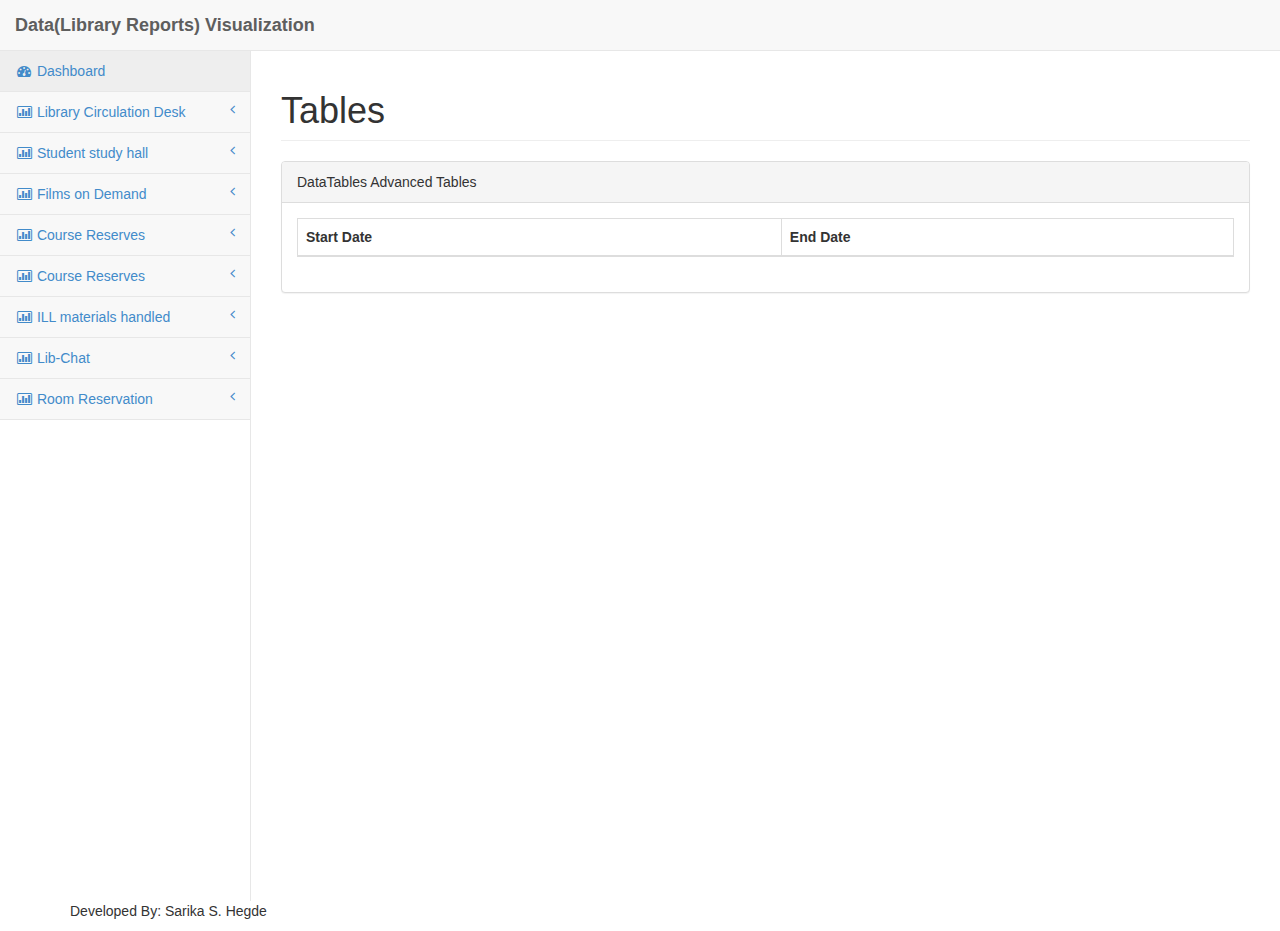
<file: StudentHallTable.html>
<!DOCTYPE html>
<html lang="en">

<head>

    <meta charset="utf-8">
    <meta http-equiv="X-UA-Compatible" content="IE=edge">
    <meta name="viewport" content="width=device-width, initial-scale=1">
    <meta name="description" content="">
    <meta name="author" content="">

    <title>Data (Library Reports) Visualization</title>

    <!-- Bootstrap Core CSS -->
    <link href="css/bootstrap.min.css" rel="stylesheet">

    <!-- MetisMenu CSS -->
    <link href="css/plugins/metisMenu/metisMenu.min.css" rel="stylesheet">

    <!-- DataTables CSS -->
    <link href="css/plugins/dataTables.bootstrap.css" rel="stylesheet">

    <!-- Custom CSS -->
    <link href="css/sb-admin-2.css" rel="stylesheet">

    <!-- Custom Fonts -->
    <link href="font-awesome-4.1.0/css/font-awesome.min.css" rel="stylesheet" type="text/css">

    <!-- HTML5 Shim and Respond.js IE8 support of HTML5 elements and media queries -->
    <!-- WARNING: Respond.js doesn't work if you view the page via file:// -->
    <!--[if lt IE 9]>
        <script src="https://oss.maxcdn.com/libs/html5shiv/3.7.0/html5shiv.js"></script>
        <script src="https://oss.maxcdn.com/libs/respond.js/1.4.2/respond.min.js"></script>
    <![endif]-->
    <script type="text/javascript" src="js/d3.js"></script>
        <script type="text/javascript" src="js/crossfilter.js"></script>
        <script type="text/javascript" src="js/dc.js"></script>
        <script type="text/javascript"  src="js/jquery.min.js"></script>
        

        <link rel="stylesheet" type="text/css" href="css/bootstrap.min.css">
    <link rel="stylesheet" type="text/css" href="css/dc.css">
    <link rel="stylesheet" type="text/css" href="css/styles.css">

</head>

<body>

    <div id="wrapper">

       <!-- Navigation -->
       <nav class="navbar navbar-default navbar-static-top" role="navigation" style="margin-bottom: 0">
            <div class="navbar-header">
                <button type="button" class="navbar-toggle" data-toggle="collapse" data-target=".navbar-collapse">
                    <span class="sr-only">Toggle navigation</span>
                    <span class="icon-bar"></span>
                    <span class="icon-bar"></span>
                    <span class="icon-bar"></span>
                </button>
                <a class="navbar-brand" href="LibraryDashboard.html"> <b>Data(Library Reports) Visualization </b></a>
            </div>
            <!-- /.navbar-header -->

         

            <div class="navbar-default sidebar" role="navigation">
                <div class="sidebar-nav navbar-collapse">
                    <ul class="nav" id="side-menu">
                       
                        <li>
                            <a class="active" href="LibraryDashboard.html"><i class="fa fa-dashboard fa-fw"></i> Dashboard</a>
                        </li>

                        <li>
                            <a href="LibraryDashboard.html"><i class="fa fa-bar-chart-o fa-fw"></i> Library Circulation Desk<span class="fa arrow"></span></a>
                            <ul class="nav nav-second-level">
                                <li>
                                    <a href="DeviceUsageChart.html"><i class="fa fa-bar-chart-o fa-fw"></i> Device Usage</a>
                                </li>
                                 <li>
                                    <a href="LoanUsageChart.html"><i class="fa fa-bar-chart-o fa-fw"></i> Loan Usage</a>
                                </li>
                                <li>
                                    <a href="CirculationTable.html"><i class="fa fa-table fa-fw"></i>Tables</a>
                                </li>
                            </ul>
                            <!-- /.nav-second-level -->
                        </li>

                          <li>
                            <a href="#"><i class="fa fa-bar-chart-o fa-fw"></i> Student study hall <span class="fa arrow"></span></a>
                            <ul class="nav nav-second-level">
                                <li>
                                <a href="StudentHallUsage.html"><i class="fa fa-bar-chart-o fa-fw"></i> Student Study Hall Usage</a>                                
                                </li>
                                <li>
                                    <a href="#"><i class="fa fa-table fa-fw"></i>Tables</a>
                                </li>
                            </ul>
                            <!-- /.nav-second-level -->
                        </li>


                          <li>
                            <a href="#"><i class="fa fa-bar-chart-o fa-fw"></i> Films on Demand <span class="fa arrow"></span></a>
                            <ul class="nav nav-second-level">
                                <li>
                                <a href="#"><i class="fa fa-bar-chart-o fa-fw"></i> Charts</a>                                
                                </li>
                                <li>
                                    <a href="#"><i class="fa fa-table fa-fw"></i>Tables</a>
                                </li>
                            </ul>
                            <!-- /.nav-second-level -->
                        </li>

                           <li>
                            <a href="#"><i class="fa fa-bar-chart-o fa-fw"></i> Course Reserves <span class="fa arrow"></span></a>
                            <ul class="nav nav-second-level">
                                <li>
                                <a href="#"><i class="fa fa-bar-chart-o fa-fw"></i> Charts</a>                                
                                </li>
                                <li>
                                    <a href="#"><i class="fa fa-table fa-fw"></i>Tables</a>
                                </li>
                            </ul>
                            <!-- /.nav-second-level -->
                        </li>

                            <li>
                            <a href="#"><i class="fa fa-bar-chart-o fa-fw"></i> Course Reserves <span class="fa arrow"></span></a>
                            <ul class="nav nav-second-level">
                                <li>
                                <a href="#"><i class="fa fa-bar-chart-o fa-fw"></i> Charts</a>                                
                                </li>
                                <li>
                                    <a href="#"><i class="fa fa-table fa-fw"></i>Tables</a>
                                </li>
                            </ul>
                            <!-- /.nav-second-level -->
                        </li>

                        <li>
                            <a href="#"><i class="fa fa-bar-chart-o fa-fw"></i> ILL materials handled <span class="fa arrow"></span></a>
                            <ul class="nav nav-second-level">
                                <li>
                                <a href="#"><i class="fa fa-bar-chart-o fa-fw"></i> Charts</a>                                
                                </li>
                                <li>
                                    <a href="#"><i class="fa fa-table fa-fw"></i>Tables</a>
                                </li>
                            </ul>
                            <!-- /.nav-second-level -->
                        </li>

                        <li>
                            <a href="#"><i class="fa fa-bar-chart-o fa-fw"></i> Lib-Chat <span class="fa arrow"></span></a>
                            <ul class="nav nav-second-level">
                                <li>
                                <a href="#"><i class="fa fa-bar-chart-o fa-fw"></i> Charts</a>                                
                                </li>
                                <li>
                                    <a href="#"><i class="fa fa-table fa-fw"></i>Tables</a>
                                </li>
                            </ul>
                            <!-- /.nav-second-level -->
                        </li>

                        <li>
                            <a href="#"><i class="fa fa-bar-chart-o fa-fw"></i> Room Reservation <span class="fa arrow"></span></a>
                            <ul class="nav nav-second-level">
                                <li>
                                <a href="#"><i class="fa fa-bar-chart-o fa-fw"></i> Charts</a>                                
                                </li>
                                <li>
                                    <a href="#"><i class="fa fa-table fa-fw"></i>Tables</a>
                                </li>
                            </ul>
                            <!-- /.nav-second-level -->
                        </li>
                       
                    </ul>
                </div>
                <!-- /.sidebar-collapse -->
            </div>
            <!-- /.navbar-static-side -->
        </nav>
        <div id="page-wrapper">
            <div class="row">
                <div class="col-lg-12">
                    <h1 class="page-header">Tables</h1>
                </div>
                <!-- /.col-lg-12 -->
            </div>
            <!-- /.row -->
            <div class="row">
                <div class="col-lg-12">
                    <div class="panel panel-default">
                        <div class="panel-heading">
                            DataTables Advanced Tables
                        </div>
                        <!-- /.panel-heading -->
                        <div class="panel-body">
                            <div class="table-responsive">
                                <table class="table table-striped table-bordered table-hover" id='dc-table-graph'>
                                    <thead>
                                        <thead>
                                        <tr class='header'>
                                            <th> Start Date </th>
                                            <th> End Date </th>
                                          
                                        </tr>
                                    </thead>
                                    
                                </table>
                            </div>
                            <!-- /.table-responsive -->
                            
                        </div>
                        <!-- /.panel-body -->
                    </div>
                    <!-- /.panel -->
                </div>
                <!-- /.col-lg-12 -->
            </div>
          
         
        </div>
        <!-- /#page-wrapper -->
  <div id="footer">
      <div class="container">
        <p class="muted credit">Developed By: Sarika S. Hegde</a> </p>
      </div>
    </div>
    </div>
    <script>


        var dataTable = dc.dataTable("#dc-table-graph");

       d3.csv("studenthall.csv", function(data) {



       // parseDate = d3.time.format("%d-%m-%Y").parse

        //var dtgFormat = d3.time.format("%b");

        data.forEach(function(d) {

            d.startDate = d.StartDate;
            d.endDate =d.EndDate;


        });

        var facts = crossfilter(data);

        monDimension = facts.dimension(function(d) {
            return d.date;
        })
        numofPatrons = monDimension.group().reduceCount(function(d) {
            return d.patrons;
        });
        
          yearDimension = facts.dimension(function(d) {
            return d.date1;
        })


        dataTable.width(960).height(800)
          .dimension(monDimension)
            .group(function(d){
            return "Usage Table"
            }
        )
        .size(40)

        .columns([
            function(d) {return d.startDate},
            function(d){return d.endDate}
          
            ])

    .sortBy(function(d){return d.startDate;})
    .order(d3.ascending);
        dc.renderAll();


        });



    </script>
    <!-- /#wrapper -->

    <!-- jQuery Version 1.11.0 -->
    <script src="js/jquery-1.11.0.js"></script>

    <!-- Bootstrap Core JavaScript -->
    <script src="js/bootstrap.min.js"></script>

    <!-- Metis Menu Plugin JavaScript -->
    <script src="js/plugins/metisMenu/metisMenu.min.js"></script>

    <!-- DataTables JavaScript -->
    <script src="js/plugins/dataTables/jquery.dataTables.js"></script>
    <script src="js/plugins/dataTables/dataTables.bootstrap.js"></script>

    <!-- Custom Theme JavaScript -->
    <script src="js/sb-admin-2.js"></script>

    <!-- Page-Level Demo Scripts - Tables - Use for reference -->
    <script>
    $(document).ready(function() {
        $('#dataTables-example').dataTable();
    });
    </script>

</body>

</html>
</file>
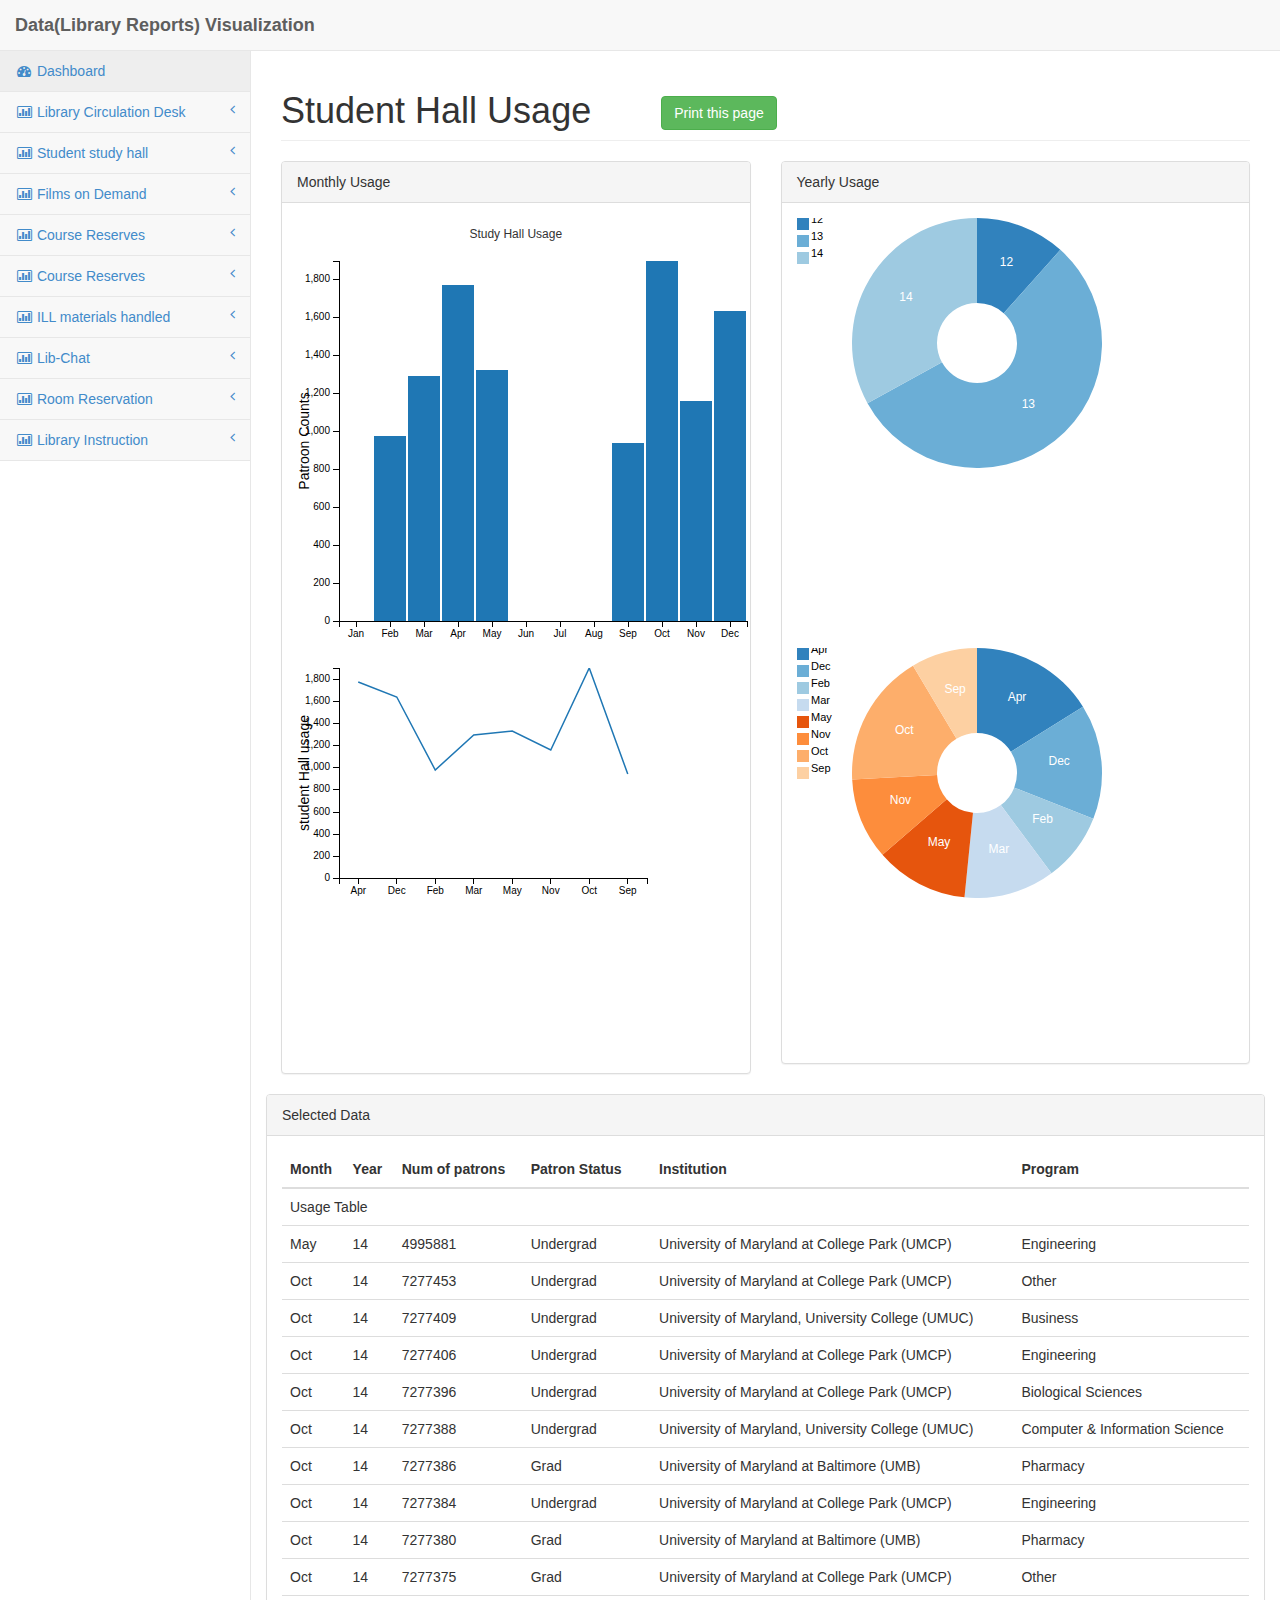
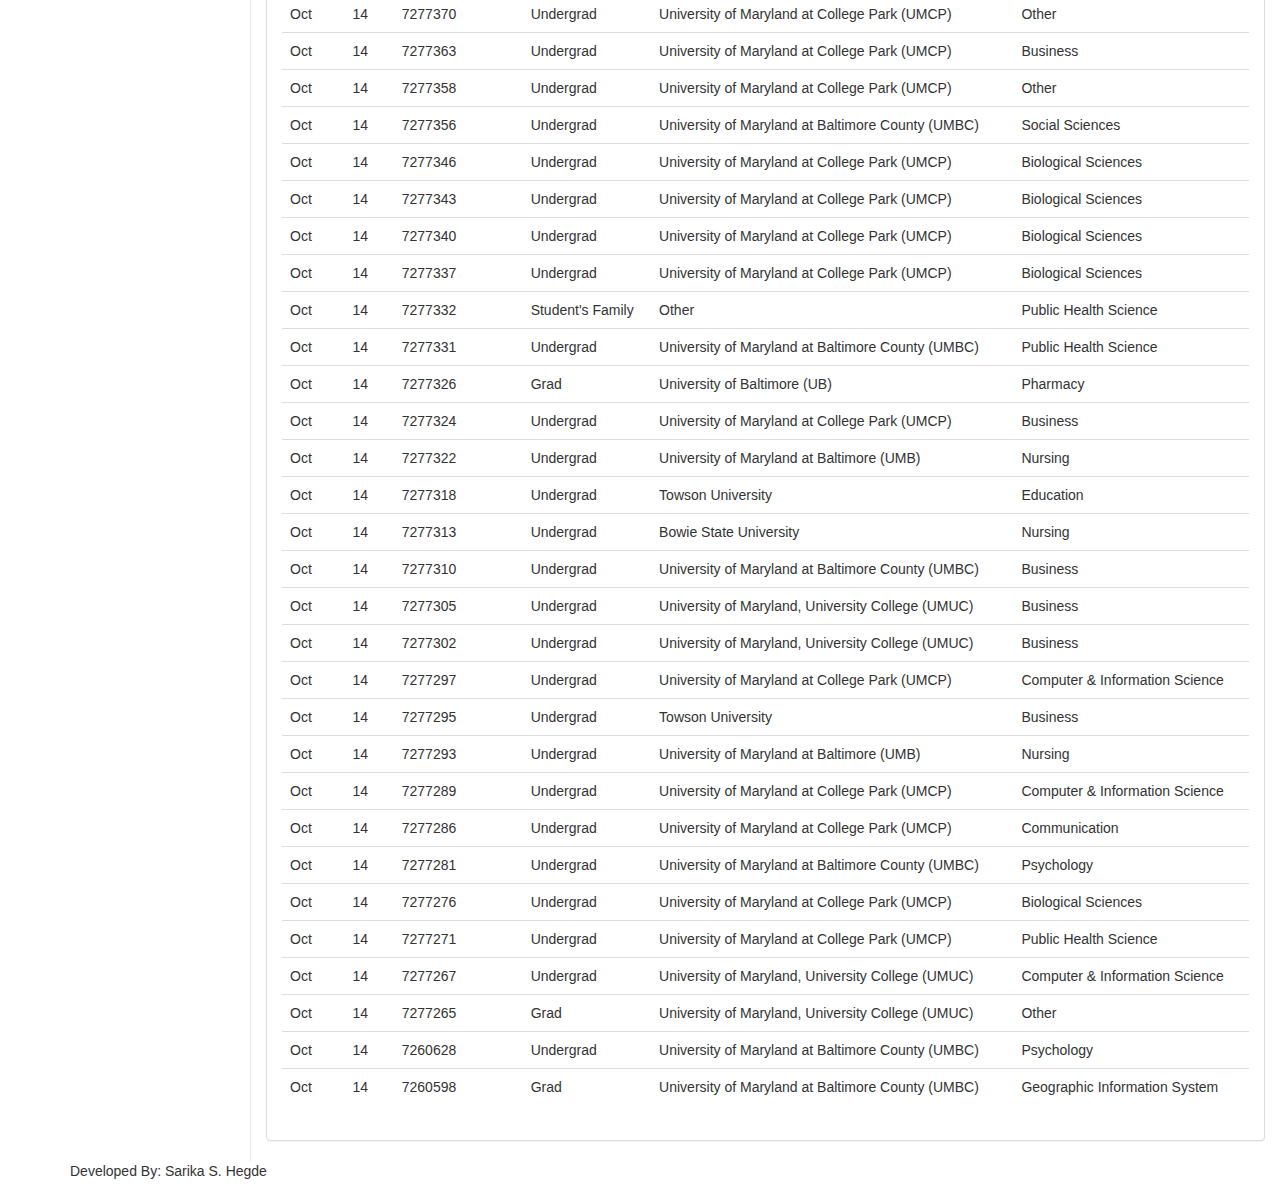
<file: StudentHallUsage.html>
<!DOCTYPE html>
<html lang="en">

<head>

    <meta charset="utf-8">
    <meta http-equiv="X-UA-Compatible" content="IE=edge">
    <meta name="viewport" content="width=device-width, initial-scale=1">
    <meta name="description" content="">
    <meta name="author" content="">

    <title>Data (Library Reports) Visualization</title>

    <!-- Bootstrap Core CSS -->
    <link href="css/bootstrap.min.css" rel="stylesheet">

    <!-- MetisMenu CSS -->
    <link href="css/plugins/metisMenu/metisMenu.min.css" rel="stylesheet">

    <!-- DataTables CSS -->
    <link href="css/plugins/dataTables.bootstrap.css" rel="stylesheet">

    <!-- Custom CSS -->
    <link href="css/sb-admin-2.css" rel="stylesheet">

    <!-- Custom Fonts -->
    <link href="font-awesome-4.1.0/css/font-awesome.min.css" rel="stylesheet" type="text/css">

    <!-- HTML5 Shim and Respond.js IE8 support of HTML5 elements and media queries -->
    <!-- WARNING: Respond.js doesn't work if you view the page via file:// -->
    <!--[if lt IE 9]>
        <script src="https://oss.maxcdn.com/libs/html5shiv/3.7.0/html5shiv.js"></script>
        <script src="https://oss.maxcdn.com/libs/respond.js/1.4.2/respond.min.js"></script>
    <![endif]-->
    <script type="text/javascript" src="js/d3.js"></script>
        <script type="text/javascript" src="js/crossfilter.js"></script>
        <script type="text/javascript" src="js/dc.js"></script>
        <script type="text/javascript"  src="js/jquery.min.js"></script>
        

        <link rel="stylesheet" type="text/css" href="css/bootstrap.min.css">
    <link rel="stylesheet" type="text/css" href="css/dc.css">
    <link rel="stylesheet" type="text/css" href="css/styles.css">

</head>

<body>

      <div id="wrapper">

       <!-- Navigation -->
        <nav class="navbar navbar-default navbar-static-top" role="navigation" style="margin-bottom: 0">
            <div class="navbar-header">
                <button type="button" class="navbar-toggle" data-toggle="collapse" data-target=".navbar-collapse">
                    <span class="sr-only">Toggle navigation</span>
                    <span class="icon-bar"></span>
                    <span class="icon-bar"></span>
                    <span class="icon-bar"></span>
                </button>
                <a class="navbar-brand" href="LibraryDashboard.html"> <b>Data(Library Reports) Visualization </b></a>
            </div>
            <!-- /.navbar-header -->

         

            <div class="navbar-default sidebar" role="navigation">
                <div class="sidebar-nav navbar-collapse">
                    <ul class="nav" id="side-menu">
                       
                        <li>
                            <a class="active" href="LibraryDashboard.html"><i class="fa fa-dashboard fa-fw"></i> Dashboard</a>
                        </li>

                        <li>
                            <a href="LibraryDashboard.html"><i class="fa fa-bar-chart-o fa-fw"></i> Library Circulation Desk<span class="fa arrow"></span></a>
                            <ul class="nav nav-second-level">
                                <li>
                                    <a href="DeviceUsageChart.html"><i class="fa fa-bar-chart-o fa-fw"></i> Device Usage</a>
                                </li>
                                 <li>
                                    <a href="LoanUsageChart.html"><i class="fa fa-bar-chart-o fa-fw"></i> Loan Usage</a>
                                </li>
                                <li>
                                    <a href="CirculationTable.html"><i class="fa fa-table fa-fw"></i>Tables</a>
                                </li>
                            </ul>
                            <!-- /.nav-second-level -->
                        </li>

                          <li>
                            <a href="#"><i class="fa fa-bar-chart-o fa-fw"></i> Student study hall <span class="fa arrow"></span></a>
                            <ul class="nav nav-second-level">
                                <li>
                                <a href="StudentHallUsage.html"><i class="fa fa-bar-chart-o fa-fw"></i> Student Study Hall Usage</a>                                
                                </li>
                                <li>
                                    <a href="#"><i class="fa fa-table fa-fw"></i>Tables</a>
                                </li>
                            </ul>
                            <!-- /.nav-second-level -->
                        </li>


                          <li>
                            <a href="#"><i class="fa fa-bar-chart-o fa-fw"></i> Films on Demand <span class="fa arrow"></span></a>
                            <ul class="nav nav-second-level">
                                <li>
                                <a href="#"><i class="fa fa-bar-chart-o fa-fw"></i> Charts</a>                                
                                </li>
                                <li>
                                    <a href="#"><i class="fa fa-table fa-fw"></i>Tables</a>
                                </li>
                            </ul>
                            <!-- /.nav-second-level -->
                        </li>

                           <li>
                            <a href="#"><i class="fa fa-bar-chart-o fa-fw"></i> Course Reserves <span class="fa arrow"></span></a>
                            <ul class="nav nav-second-level">
                                <li>
                                <a href="#"><i class="fa fa-bar-chart-o fa-fw"></i> Charts</a>                                
                                </li>
                                <li>
                                    <a href="#"><i class="fa fa-table fa-fw"></i>Tables</a>
                                </li>
                            </ul>
                            <!-- /.nav-second-level -->
                        </li>

                            <li>
                            <a href="#"><i class="fa fa-bar-chart-o fa-fw"></i> Course Reserves <span class="fa arrow"></span></a>
                            <ul class="nav nav-second-level">
                                <li>
                                <a href="#"><i class="fa fa-bar-chart-o fa-fw"></i> Charts</a>                                
                                </li>
                                <li>
                                    <a href="#"><i class="fa fa-table fa-fw"></i>Tables</a>
                                </li>
                            </ul>
                            <!-- /.nav-second-level -->
                        </li>

                        <li>
                            <a href="#"><i class="fa fa-bar-chart-o fa-fw"></i> ILL materials handled <span class="fa arrow"></span></a>
                            <ul class="nav nav-second-level">
                                <li>
                                <a href="#"><i class="fa fa-bar-chart-o fa-fw"></i> Charts</a>                                
                                </li>
                                <li>
                                    <a href="#"><i class="fa fa-table fa-fw"></i>Tables</a>
                                </li>
                            </ul>
                            <!-- /.nav-second-level -->
                        </li>

                        <li>
                            <a href="#"><i class="fa fa-bar-chart-o fa-fw"></i> Lib-Chat <span class="fa arrow"></span></a>
                            <ul class="nav nav-second-level">
                                <li>
                                <a href="#"><i class="fa fa-bar-chart-o fa-fw"></i> Charts</a>                                
                                </li>
                                <li>
                                    <a href="#"><i class="fa fa-table fa-fw"></i>Tables</a>
                                </li>
                            </ul>
                            <!-- /.nav-second-level -->
                        </li>

                        <li>
                            <a href="#"><i class="fa fa-bar-chart-o fa-fw"></i> Room Reservation <span class="fa arrow"></span></a>
                            <ul class="nav nav-second-level">
                                <li>
                                <a href="#"><i class="fa fa-bar-chart-o fa-fw"></i> Charts</a>                                
                                </li>
                                <li>
                                    <a href="#"><i class="fa fa-table fa-fw"></i>Tables</a>
                                </li>
                            </ul>
                            <!-- /.nav-second-level -->
                        </li>
                        <li>
                            <a href="#"><i class="fa fa-bar-chart-o fa-fw"></i> Library Instruction <span class="fa arrow"></span></a>
                            <ul class="nav nav-second-level">
                                <li>
                                <a href="#"><i class="fa fa-bar-chart-o fa-fw"></i> Charts</a>                                
                                </li>
                                <li>
                                    <a href="#"><i class="fa fa-table fa-fw"></i>Tables</a>
                                </li>
                            </ul>
                            <!-- /.nav-second-level -->
                        </li>
                       
                    </ul>
                </div>
                <!-- /.sidebar-collapse -->
            </div>
            <!-- /.navbar-static-side -->
        </nav>

        <div id="page-wrapper">
                    <div class="row">
                         <div class="col-lg-12">
                         <h1 class="page-header">Student Hall Usage &nbsp;&nbsp;&nbsp;&nbsp;&nbsp;&nbsp;<button onclick="myFunction()" class="btn btn-success" role="button">Print this page</button>
 </h1>

                        </div>
                <!-- /.col-lg-12 -->
                     </div>

                    <div class="row">

                  
                     

                     <div class="col-lg-6">
                    <div class="panel panel-default">
                        <div class="panel-heading">
                            Monthly Usage
                        </div>
                        <!-- /.panel-heading -->
                        <div class="panel-body">
                            <div class="flot-chart">
                              <center>  <h6> Study Hall Usage </h6> </center>
                                <div class="flot-chart-content" style = "height:50%" id="dc-magnitude-chart"></div>
                                
                            </div>
                        </div>
                        <div class="panel-body">
                            <div class="flot-chart">
                                 <div class="flot-chart-content" style = "height:50%" id="dc-line-chart"></div>

                                
                            </div>
                        </div>
                        <!-- /.panel-body -->
                    </div>
                    <!-- /.panel -->
                </div>

                   <div class="col-lg-6">
                    <div class="panel panel-default">
                        <div class="panel-heading">
                            Yearly Usage
                        </div>
                        <!-- /.panel-heading -->
                        <div class="panel-body">
                            <div class="flot-chart">
                                <div class="flot-chart-content" style = "height:70%" id="dc-pie-chart1"></div>

                                

                            </div>
                        </div>

                         <div class="panel-body">
                            <div class="flot-chart">
                               
                                <div class="flot-chart-content" style = "height:70%" id="dc-pie-chart"></div>


                            </div>
                        </div>

                        <!-- /.panel-body -->
                    </div>
                    <!-- /.panel -->
                </div>


                 <div class="row">
            <div class="col-lg-12">
                    <div class="panel panel-default">
                        <div class="panel-heading">
                            Selected Data
                        </div>
                        <!-- /.panel-heading -->
                        <div class="panel-body">
                             <table class='table table-hover' id='dc-table-graph'>
                    <thead>
                        <tr class='header'>
                            <th> Month </th>
                             <th> Year </th>
                            <th> Num of patrons  </th>
                            <th> Patron Status </th>
                            <th> Institution </th>
                             <th> Program </th>
                            
                        </tr>


                    </thead>

                </table>

                        </div>
                        <!-- /.panel-body -->
                    </div>
                    <!-- /.panel -->
                </div>
            </div>
               
            </div>
      
        
     
        </div>
      <div id="footer">
      <div class="container">
        <p class="muted credit">Developed By: Sarika S. Hegde</a> </p>
      </div>
    </div>
</div>
    <script>

    function myFunction() {
        window.print();
    }
    var dataTable = dc.dataTable("#dc-table-graph");
    var magnitudeChart = dc.barChart("#dc-magnitude-chart");
      var chart = dc.pieChart("#dc-pie-chart");
      var chart1 = dc.pieChart("#dc-pie-chart1");
      var lineChart1 = dc.lineChart("#dc-line-chart");
   
    d3.csv("studenthall.csv", function(data) {



       // parseDate = d3.time.format("%d-%m-%Y").parse

        //var dtgFormat = d3.time.format("%b");

        data.forEach(function(d) {

            
            d.date = d.StartDate.split('-')[1]
            d.date1 = d.StartDate.split('-')[2]
            d.patrons = d.Id
            d.patronStatus = d.PatronStatus
            d.institution = d.Institution
            d.program = d.Program
         
        });

        var facts = crossfilter(data);

        monDimension = facts.dimension(function(d) {
            return d.date;
        })
        numofPatrons = monDimension.group().reduceCount(function(d) {
            return d.patrons;
        });
        
          yearDimension = facts.dimension(function(d) {
            return d.date1;
        })

          numofPatrons1 = yearDimension.group().reduceCount(function(d) {
            return d.patrons;
        });


         chart1.width(360).height(250).slicesCap(3).innerRadius(40).dimension(
                yearDimension).group(numofPatrons1).legend(dc.legend());

         chart.width(360).height(250).slicesCap(12).innerRadius(40).dimension(
                monDimension).group(numofPatrons).legend(dc.legend());



      
          magnitudeChart
            .width(500)
            .height(400)
            .x(d3.scale.ordinal().domain(["Jan", "Feb", "Mar" ,"Apr","May","Jun","Jul","Aug","Sep","Oct","Nov","Dec"])) 
            .xUnits(dc.units.ordinal)
            .brushOn(false)
            .yAxisLabel("Patroon Counts")

            .dimension(monDimension)
            .group(numofPatrons)
            .renderlet(function(magnitudeChart) {
                magnitudeChart.selectAll('rect').on("click", function(d) {
                    chart.filter(d.x);
                    dc.redrawAll();
                });
            });
           


            lineChart1
            .width(400)
            .height(250)
            .x(d3.scale.ordinal()) 
            .xUnits(dc.units.ordinal)
            .brushOn(false)
            .yAxisLabel("student Hall usage")
            .dimension(monDimension)
            .group(numofPatrons)
           
      


dataTable.width(960).height(1500).dimension(yearDimension).group(
                function(d) {
                    return "Usage Table"
                }).size(40)

        .columns([ function(d) {
            return d.date
        }, 
        function(d) {
            return d.date1
        }, 
         
        function(d) {
            return d.patrons
        },
        function(d) {
            return d.patronStatus
        },
         function(d) {
            return d.institution
        },
         function(d) {
            return d.program
        }])

        .sortBy(function(d) {
            return d.mon;
        }).order(d3.ascending); 

        dc.renderAll();

      
    });
</script>


    </script>
    <!-- /#wrapper -->

    <!-- jQuery Version 1.11.0 -->
    <script src="js/jquery-1.11.0.js"></script>

    <!-- Bootstrap Core JavaScript -->
    <script src="js/bootstrap.min.js"></script>

    <!-- Metis Menu Plugin JavaScript -->
    <script src="js/plugins/metisMenu/metisMenu.min.js"></script>

    <!-- DataTables JavaScript -->
    <script src="js/plugins/dataTables/jquery.dataTables.js"></script>
    <script src="js/plugins/dataTables/dataTables.bootstrap.js"></script>

    <!-- Custom Theme JavaScript -->
    <script src="js/sb-admin-2.js"></script>

    <!-- Page-Level Demo Scripts - Tables - Use for reference -->
   

</body>

</html>
</file>
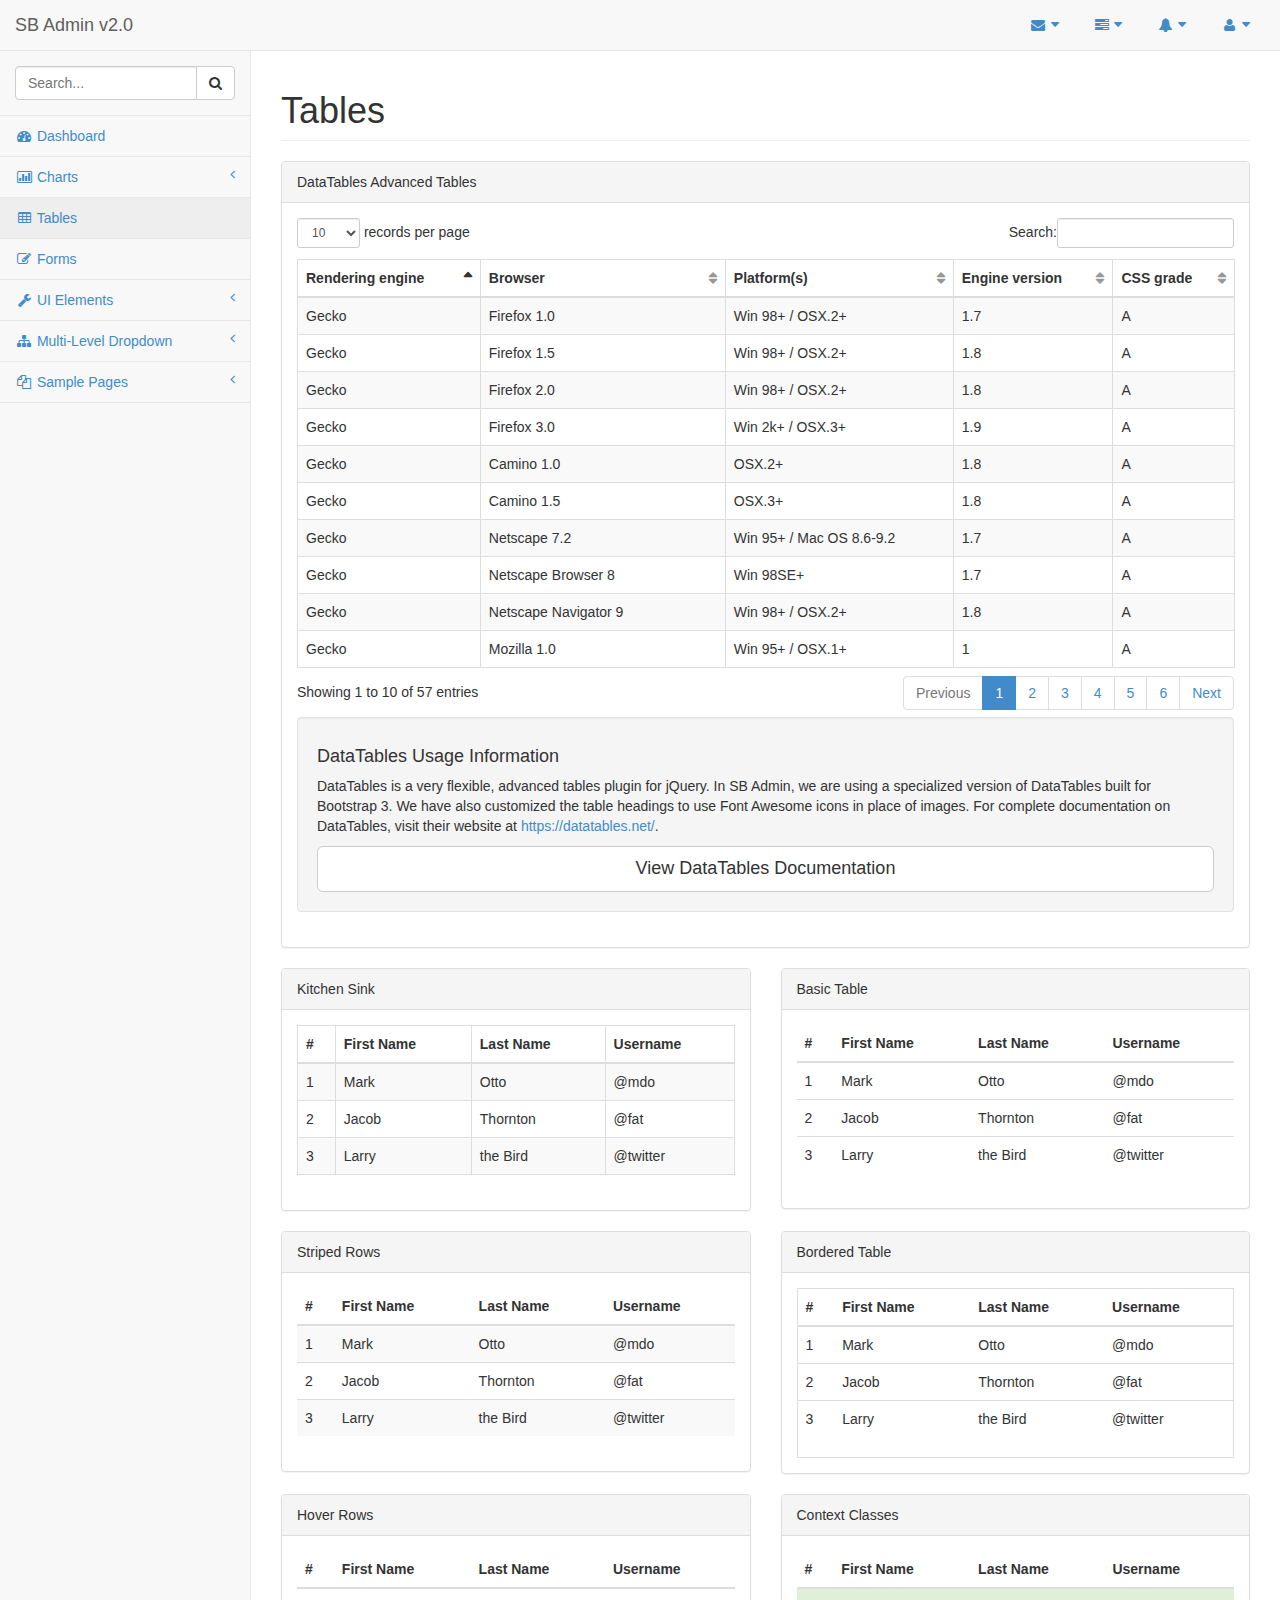
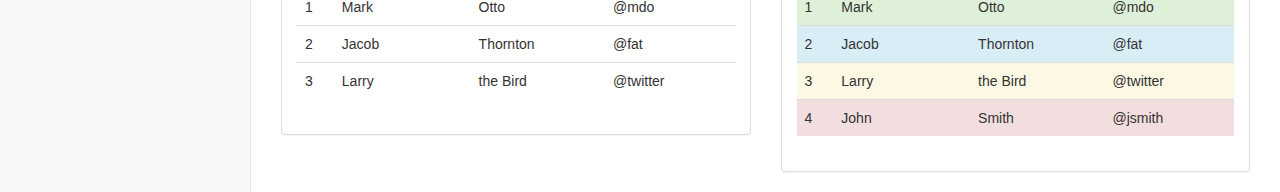
<file: tables.html>
<!DOCTYPE html>
<html lang="en">

<head>

    <meta charset="utf-8">
    <meta http-equiv="X-UA-Compatible" content="IE=edge">
    <meta name="viewport" content="width=device-width, initial-scale=1">
    <meta name="description" content="">
    <meta name="author" content="">

    <title>SB Admin 2 - Bootstrap Admin Theme</title>

    <!-- Bootstrap Core CSS -->
    <link href="css/bootstrap.min.css" rel="stylesheet">

    <!-- MetisMenu CSS -->
    <link href="css/plugins/metisMenu/metisMenu.min.css" rel="stylesheet">

    <!-- DataTables CSS -->
    <link href="css/plugins/dataTables.bootstrap.css" rel="stylesheet">

    <!-- Custom CSS -->
    <link href="css/sb-admin-2.css" rel="stylesheet">

    <!-- Custom Fonts -->
    <link href="font-awesome-4.1.0/css/font-awesome.min.css" rel="stylesheet" type="text/css">

    <!-- HTML5 Shim and Respond.js IE8 support of HTML5 elements and media queries -->
    <!-- WARNING: Respond.js doesn't work if you view the page via file:// -->
    <!--[if lt IE 9]>
        <script src="https://oss.maxcdn.com/libs/html5shiv/3.7.0/html5shiv.js"></script>
        <script src="https://oss.maxcdn.com/libs/respond.js/1.4.2/respond.min.js"></script>
    <![endif]-->

</head>

<body>

    <div id="wrapper">

        <!-- Navigation -->
        <nav class="navbar navbar-default navbar-static-top" role="navigation" style="margin-bottom: 0">
            <div class="navbar-header">
                <button type="button" class="navbar-toggle" data-toggle="collapse" data-target=".navbar-collapse">
                    <span class="sr-only">Toggle navigation</span>
                    <span class="icon-bar"></span>
                    <span class="icon-bar"></span>
                    <span class="icon-bar"></span>
                </button>
                <a class="navbar-brand" href="index.html">SB Admin v2.0</a>
            </div>
            <!-- /.navbar-header -->

            <ul class="nav navbar-top-links navbar-right">
                <li class="dropdown">
                    <a class="dropdown-toggle" data-toggle="dropdown" href="#">
                        <i class="fa fa-envelope fa-fw"></i>  <i class="fa fa-caret-down"></i>
                    </a>
                    <ul class="dropdown-menu dropdown-messages">
                        <li>
                            <a href="#">
                                <div>
                                    <strong>John Smith</strong>
                                    <span class="pull-right text-muted">
                                        <em>Yesterday</em>
                                    </span>
                                </div>
                                <div>Lorem ipsum dolor sit amet, consectetur adipiscing elit. Pellentesque eleifend...</div>
                            </a>
                        </li>
                        <li class="divider"></li>
                        <li>
                            <a href="#">
                                <div>
                                    <strong>John Smith</strong>
                                    <span class="pull-right text-muted">
                                        <em>Yesterday</em>
                                    </span>
                                </div>
                                <div>Lorem ipsum dolor sit amet, consectetur adipiscing elit. Pellentesque eleifend...</div>
                            </a>
                        </li>
                        <li class="divider"></li>
                        <li>
                            <a href="#">
                                <div>
                                    <strong>John Smith</strong>
                                    <span class="pull-right text-muted">
                                        <em>Yesterday</em>
                                    </span>
                                </div>
                                <div>Lorem ipsum dolor sit amet, consectetur adipiscing elit. Pellentesque eleifend...</div>
                            </a>
                        </li>
                        <li class="divider"></li>
                        <li>
                            <a class="text-center" href="#">
                                <strong>Read All Messages</strong>
                                <i class="fa fa-angle-right"></i>
                            </a>
                        </li>
                    </ul>
                    <!-- /.dropdown-messages -->
                </li>
                <!-- /.dropdown -->
                <li class="dropdown">
                    <a class="dropdown-toggle" data-toggle="dropdown" href="#">
                        <i class="fa fa-tasks fa-fw"></i>  <i class="fa fa-caret-down"></i>
                    </a>
                    <ul class="dropdown-menu dropdown-tasks">
                        <li>
                            <a href="#">
                                <div>
                                    <p>
                                        <strong>Task 1</strong>
                                        <span class="pull-right text-muted">40% Complete</span>
                                    </p>
                                    <div class="progress progress-striped active">
                                        <div class="progress-bar progress-bar-success" role="progressbar" aria-valuenow="40" aria-valuemin="0" aria-valuemax="100" style="width: 40%">
                                            <span class="sr-only">40% Complete (success)</span>
                                        </div>
                                    </div>
                                </div>
                            </a>
                        </li>
                        <li class="divider"></li>
                        <li>
                            <a href="#">
                                <div>
                                    <p>
                                        <strong>Task 2</strong>
                                        <span class="pull-right text-muted">20% Complete</span>
                                    </p>
                                    <div class="progress progress-striped active">
                                        <div class="progress-bar progress-bar-info" role="progressbar" aria-valuenow="20" aria-valuemin="0" aria-valuemax="100" style="width: 20%">
                                            <span class="sr-only">20% Complete</span>
                                        </div>
                                    </div>
                                </div>
                            </a>
                        </li>
                        <li class="divider"></li>
                        <li>
                            <a href="#">
                                <div>
                                    <p>
                                        <strong>Task 3</strong>
                                        <span class="pull-right text-muted">60% Complete</span>
                                    </p>
                                    <div class="progress progress-striped active">
                                        <div class="progress-bar progress-bar-warning" role="progressbar" aria-valuenow="60" aria-valuemin="0" aria-valuemax="100" style="width: 60%">
                                            <span class="sr-only">60% Complete (warning)</span>
                                        </div>
                                    </div>
                                </div>
                            </a>
                        </li>
                        <li class="divider"></li>
                        <li>
                            <a href="#">
                                <div>
                                    <p>
                                        <strong>Task 4</strong>
                                        <span class="pull-right text-muted">80% Complete</span>
                                    </p>
                                    <div class="progress progress-striped active">
                                        <div class="progress-bar progress-bar-danger" role="progressbar" aria-valuenow="80" aria-valuemin="0" aria-valuemax="100" style="width: 80%">
                                            <span class="sr-only">80% Complete (danger)</span>
                                        </div>
                                    </div>
                                </div>
                            </a>
                        </li>
                        <li class="divider"></li>
                        <li>
                            <a class="text-center" href="#">
                                <strong>See All Tasks</strong>
                                <i class="fa fa-angle-right"></i>
                            </a>
                        </li>
                    </ul>
                    <!-- /.dropdown-tasks -->
                </li>
                <!-- /.dropdown -->
                <li class="dropdown">
                    <a class="dropdown-toggle" data-toggle="dropdown" href="#">
                        <i class="fa fa-bell fa-fw"></i>  <i class="fa fa-caret-down"></i>
                    </a>
                    <ul class="dropdown-menu dropdown-alerts">
                        <li>
                            <a href="#">
                                <div>
                                    <i class="fa fa-comment fa-fw"></i> New Comment
                                    <span class="pull-right text-muted small">4 minutes ago</span>
                                </div>
                            </a>
                        </li>
                        <li class="divider"></li>
                        <li>
                            <a href="#">
                                <div>
                                    <i class="fa fa-twitter fa-fw"></i> 3 New Followers
                                    <span class="pull-right text-muted small">12 minutes ago</span>
                                </div>
                            </a>
                        </li>
                        <li class="divider"></li>
                        <li>
                            <a href="#">
                                <div>
                                    <i class="fa fa-envelope fa-fw"></i> Message Sent
                                    <span class="pull-right text-muted small">4 minutes ago</span>
                                </div>
                            </a>
                        </li>
                        <li class="divider"></li>
                        <li>
                            <a href="#">
                                <div>
                                    <i class="fa fa-tasks fa-fw"></i> New Task
                                    <span class="pull-right text-muted small">4 minutes ago</span>
                                </div>
                            </a>
                        </li>
                        <li class="divider"></li>
                        <li>
                            <a href="#">
                                <div>
                                    <i class="fa fa-upload fa-fw"></i> Server Rebooted
                                    <span class="pull-right text-muted small">4 minutes ago</span>
                                </div>
                            </a>
                        </li>
                        <li class="divider"></li>
                        <li>
                            <a class="text-center" href="#">
                                <strong>See All Alerts</strong>
                                <i class="fa fa-angle-right"></i>
                            </a>
                        </li>
                    </ul>
                    <!-- /.dropdown-alerts -->
                </li>
                <!-- /.dropdown -->
                <li class="dropdown">
                    <a class="dropdown-toggle" data-toggle="dropdown" href="#">
                        <i class="fa fa-user fa-fw"></i>  <i class="fa fa-caret-down"></i>
                    </a>
                    <ul class="dropdown-menu dropdown-user">
                        <li><a href="#"><i class="fa fa-user fa-fw"></i> User Profile</a>
                        </li>
                        <li><a href="#"><i class="fa fa-gear fa-fw"></i> Settings</a>
                        </li>
                        <li class="divider"></li>
                        <li><a href="login.html"><i class="fa fa-sign-out fa-fw"></i> Logout</a>
                        </li>
                    </ul>
                    <!-- /.dropdown-user -->
                </li>
                <!-- /.dropdown -->
            </ul>
            <!-- /.navbar-top-links -->

            <div class="navbar-default sidebar" role="navigation">
                <div class="sidebar-nav navbar-collapse">
                    <ul class="nav" id="side-menu">
                        <li class="sidebar-search">
                            <div class="input-group custom-search-form">
                                <input type="text" class="form-control" placeholder="Search...">
                                <span class="input-group-btn">
                                <button class="btn btn-default" type="button">
                                    <i class="fa fa-search"></i>
                                </button>
                            </span>
                            </div>
                            <!-- /input-group -->
                        </li>
                        <li>
                            <a href="index.html"><i class="fa fa-dashboard fa-fw"></i> Dashboard</a>
                        </li>
                        <li>
                            <a href="#"><i class="fa fa-bar-chart-o fa-fw"></i> Charts<span class="fa arrow"></span></a>
                            <ul class="nav nav-second-level">
                                <li>
                                    <a href="flot.html">Flot Charts</a>
                                </li>
                                <li>
                                    <a href="morris.html">Morris.js Charts</a>
                                </li>
                            </ul>
                            <!-- /.nav-second-level -->
                        </li>
                        <li>
                            <a class="active" href="tables.html"><i class="fa fa-table fa-fw"></i> Tables</a>
                        </li>
                        <li>
                            <a href="forms.html"><i class="fa fa-edit fa-fw"></i> Forms</a>
                        </li>
                        <li>
                            <a href="#"><i class="fa fa-wrench fa-fw"></i> UI Elements<span class="fa arrow"></span></a>
                            <ul class="nav nav-second-level">
                                <li>
                                    <a href="panels-wells.html">Panels and Wells</a>
                                </li>
                                <li>
                                    <a href="buttons.html">Buttons</a>
                                </li>
                                <li>
                                    <a href="notifications.html">Notifications</a>
                                </li>
                                <li>
                                    <a href="typography.html">Typography</a>
                                </li>
                                <li>
                                    <a href="grid.html">Grid</a>
                                </li>
                            </ul>
                            <!-- /.nav-second-level -->
                        </li>
                        <li>
                            <a href="#"><i class="fa fa-sitemap fa-fw"></i> Multi-Level Dropdown<span class="fa arrow"></span></a>
                            <ul class="nav nav-second-level">
                                <li>
                                    <a href="#">Second Level Item</a>
                                </li>
                                <li>
                                    <a href="#">Second Level Item</a>
                                </li>
                                <li>
                                    <a href="#">Third Level <span class="fa arrow"></span></a>
                                    <ul class="nav nav-third-level">
                                        <li>
                                            <a href="#">Third Level Item</a>
                                        </li>
                                        <li>
                                            <a href="#">Third Level Item</a>
                                        </li>
                                        <li>
                                            <a href="#">Third Level Item</a>
                                        </li>
                                        <li>
                                            <a href="#">Third Level Item</a>
                                        </li>
                                    </ul>
                                    <!-- /.nav-third-level -->
                                </li>
                            </ul>
                            <!-- /.nav-second-level -->
                        </li>
                        <li>
                            <a href="#"><i class="fa fa-files-o fa-fw"></i> Sample Pages<span class="fa arrow"></span></a>
                            <ul class="nav nav-second-level">
                                <li>
                                    <a href="blank.html">Blank Page</a>
                                </li>
                                <li>
                                    <a href="login.html">Login Page</a>
                                </li>
                            </ul>
                            <!-- /.nav-second-level -->
                        </li>
                    </ul>
                </div>
                <!-- /.sidebar-collapse -->
            </div>
            <!-- /.navbar-static-side -->
        </nav>

        <div id="page-wrapper">
            <div class="row">
                <div class="col-lg-12">
                    <h1 class="page-header">Tables</h1>
                </div>
                <!-- /.col-lg-12 -->
            </div>
            <!-- /.row -->
            <div class="row">
                <div class="col-lg-12">
                    <div class="panel panel-default">
                        <div class="panel-heading">
                            DataTables Advanced Tables
                        </div>
                        <!-- /.panel-heading -->
                        <div class="panel-body">
                            <div class="table-responsive">
                                <table class="table table-striped table-bordered table-hover" id="dataTables-example">
                                    <thead>
                                        <tr>
                                            <th>Rendering engine</th>
                                            <th>Browser</th>
                                            <th>Platform(s)</th>
                                            <th>Engine version</th>
                                            <th>CSS grade</th>
                                        </tr>
                                    </thead>
                                    <tbody>
                                        <tr class="odd gradeX">
                                            <td>Trident</td>
                                            <td>Internet Explorer 4.0</td>
                                            <td>Win 95+</td>
                                            <td class="center">4</td>
                                            <td class="center">X</td>
                                        </tr>
                                        <tr class="even gradeC">
                                            <td>Trident</td>
                                            <td>Internet Explorer 5.0</td>
                                            <td>Win 95+</td>
                                            <td class="center">5</td>
                                            <td class="center">C</td>
                                        </tr>
                                        <tr class="odd gradeA">
                                            <td>Trident</td>
                                            <td>Internet Explorer 5.5</td>
                                            <td>Win 95+</td>
                                            <td class="center">5.5</td>
                                            <td class="center">A</td>
                                        </tr>
                                        <tr class="even gradeA">
                                            <td>Trident</td>
                                            <td>Internet Explorer 6</td>
                                            <td>Win 98+</td>
                                            <td class="center">6</td>
                                            <td class="center">A</td>
                                        </tr>
                                        <tr class="odd gradeA">
                                            <td>Trident</td>
                                            <td>Internet Explorer 7</td>
                                            <td>Win XP SP2+</td>
                                            <td class="center">7</td>
                                            <td class="center">A</td>
                                        </tr>
                                        <tr class="even gradeA">
                                            <td>Trident</td>
                                            <td>AOL browser (AOL desktop)</td>
                                            <td>Win XP</td>
                                            <td class="center">6</td>
                                            <td class="center">A</td>
                                        </tr>
                                        <tr class="gradeA">
                                            <td>Gecko</td>
                                            <td>Firefox 1.0</td>
                                            <td>Win 98+ / OSX.2+</td>
                                            <td class="center">1.7</td>
                                            <td class="center">A</td>
                                        </tr>
                                        <tr class="gradeA">
                                            <td>Gecko</td>
                                            <td>Firefox 1.5</td>
                                            <td>Win 98+ / OSX.2+</td>
                                            <td class="center">1.8</td>
                                            <td class="center">A</td>
                                        </tr>
                                        <tr class="gradeA">
                                            <td>Gecko</td>
                                            <td>Firefox 2.0</td>
                                            <td>Win 98+ / OSX.2+</td>
                                            <td class="center">1.8</td>
                                            <td class="center">A</td>
                                        </tr>
                                        <tr class="gradeA">
                                            <td>Gecko</td>
                                            <td>Firefox 3.0</td>
                                            <td>Win 2k+ / OSX.3+</td>
                                            <td class="center">1.9</td>
                                            <td class="center">A</td>
                                        </tr>
                                        <tr class="gradeA">
                                            <td>Gecko</td>
                                            <td>Camino 1.0</td>
                                            <td>OSX.2+</td>
                                            <td class="center">1.8</td>
                                            <td class="center">A</td>
                                        </tr>
                                        <tr class="gradeA">
                                            <td>Gecko</td>
                                            <td>Camino 1.5</td>
                                            <td>OSX.3+</td>
                                            <td class="center">1.8</td>
                                            <td class="center">A</td>
                                        </tr>
                                        <tr class="gradeA">
                                            <td>Gecko</td>
                                            <td>Netscape 7.2</td>
                                            <td>Win 95+ / Mac OS 8.6-9.2</td>
                                            <td class="center">1.7</td>
                                            <td class="center">A</td>
                                        </tr>
                                        <tr class="gradeA">
                                            <td>Gecko</td>
                                            <td>Netscape Browser 8</td>
                                            <td>Win 98SE+</td>
                                            <td class="center">1.7</td>
                                            <td class="center">A</td>
                                        </tr>
                                        <tr class="gradeA">
                                            <td>Gecko</td>
                                            <td>Netscape Navigator 9</td>
                                            <td>Win 98+ / OSX.2+</td>
                                            <td class="center">1.8</td>
                                            <td class="center">A</td>
                                        </tr>
                                        <tr class="gradeA">
                                            <td>Gecko</td>
                                            <td>Mozilla 1.0</td>
                                            <td>Win 95+ / OSX.1+</td>
                                            <td class="center">1</td>
                                            <td class="center">A</td>
                                        </tr>
                                        <tr class="gradeA">
                                            <td>Gecko</td>
                                            <td>Mozilla 1.1</td>
                                            <td>Win 95+ / OSX.1+</td>
                                            <td class="center">1.1</td>
                                            <td class="center">A</td>
                                        </tr>
                                        <tr class="gradeA">
                                            <td>Gecko</td>
                                            <td>Mozilla 1.2</td>
                                            <td>Win 95+ / OSX.1+</td>
                                            <td class="center">1.2</td>
                                            <td class="center">A</td>
                                        </tr>
                                        <tr class="gradeA">
                                            <td>Gecko</td>
                                            <td>Mozilla 1.3</td>
                                            <td>Win 95+ / OSX.1+</td>
                                            <td class="center">1.3</td>
                                            <td class="center">A</td>
                                        </tr>
                                        <tr class="gradeA">
                                            <td>Gecko</td>
                                            <td>Mozilla 1.4</td>
                                            <td>Win 95+ / OSX.1+</td>
                                            <td class="center">1.4</td>
                                            <td class="center">A</td>
                                        </tr>
                                        <tr class="gradeA">
                                            <td>Gecko</td>
                                            <td>Mozilla 1.5</td>
                                            <td>Win 95+ / OSX.1+</td>
                                            <td class="center">1.5</td>
                                            <td class="center">A</td>
                                        </tr>
                                        <tr class="gradeA">
                                            <td>Gecko</td>
                                            <td>Mozilla 1.6</td>
                                            <td>Win 95+ / OSX.1+</td>
                                            <td class="center">1.6</td>
                                            <td class="center">A</td>
                                        </tr>
                                        <tr class="gradeA">
                                            <td>Gecko</td>
                                            <td>Mozilla 1.7</td>
                                            <td>Win 98+ / OSX.1+</td>
                                            <td class="center">1.7</td>
                                            <td class="center">A</td>
                                        </tr>
                                        <tr class="gradeA">
                                            <td>Gecko</td>
                                            <td>Mozilla 1.8</td>
                                            <td>Win 98+ / OSX.1+</td>
                                            <td class="center">1.8</td>
                                            <td class="center">A</td>
                                        </tr>
                                        <tr class="gradeA">
                                            <td>Gecko</td>
                                            <td>Seamonkey 1.1</td>
                                            <td>Win 98+ / OSX.2+</td>
                                            <td class="center">1.8</td>
                                            <td class="center">A</td>
                                        </tr>
                                        <tr class="gradeA">
                                            <td>Gecko</td>
                                            <td>Epiphany 2.20</td>
                                            <td>Gnome</td>
                                            <td class="center">1.8</td>
                                            <td class="center">A</td>
                                        </tr>
                                        <tr class="gradeA">
                                            <td>Webkit</td>
                                            <td>Safari 1.2</td>
                                            <td>OSX.3</td>
                                            <td class="center">125.5</td>
                                            <td class="center">A</td>
                                        </tr>
                                        <tr class="gradeA">
                                            <td>Webkit</td>
                                            <td>Safari 1.3</td>
                                            <td>OSX.3</td>
                                            <td class="center">312.8</td>
                                            <td class="center">A</td>
                                        </tr>
                                        <tr class="gradeA">
                                            <td>Webkit</td>
                                            <td>Safari 2.0</td>
                                            <td>OSX.4+</td>
                                            <td class="center">419.3</td>
                                            <td class="center">A</td>
                                        </tr>
                                        <tr class="gradeA">
                                            <td>Webkit</td>
                                            <td>Safari 3.0</td>
                                            <td>OSX.4+</td>
                                            <td class="center">522.1</td>
                                            <td class="center">A</td>
                                        </tr>
                                        <tr class="gradeA">
                                            <td>Webkit</td>
                                            <td>OmniWeb 5.5</td>
                                            <td>OSX.4+</td>
                                            <td class="center">420</td>
                                            <td class="center">A</td>
                                        </tr>
                                        <tr class="gradeA">
                                            <td>Webkit</td>
                                            <td>iPod Touch / iPhone</td>
                                            <td>iPod</td>
                                            <td class="center">420.1</td>
                                            <td class="center">A</td>
                                        </tr>
                                        <tr class="gradeA">
                                            <td>Webkit</td>
                                            <td>S60</td>
                                            <td>S60</td>
                                            <td class="center">413</td>
                                            <td class="center">A</td>
                                        </tr>
                                        <tr class="gradeA">
                                            <td>Presto</td>
                                            <td>Opera 7.0</td>
                                            <td>Win 95+ / OSX.1+</td>
                                            <td class="center">-</td>
                                            <td class="center">A</td>
                                        </tr>
                                        <tr class="gradeA">
                                            <td>Presto</td>
                                            <td>Opera 7.5</td>
                                            <td>Win 95+ / OSX.2+</td>
                                            <td class="center">-</td>
                                            <td class="center">A</td>
                                        </tr>
                                        <tr class="gradeA">
                                            <td>Presto</td>
                                            <td>Opera 8.0</td>
                                            <td>Win 95+ / OSX.2+</td>
                                            <td class="center">-</td>
                                            <td class="center">A</td>
                                        </tr>
                                        <tr class="gradeA">
                                            <td>Presto</td>
                                            <td>Opera 8.5</td>
                                            <td>Win 95+ / OSX.2+</td>
                                            <td class="center">-</td>
                                            <td class="center">A</td>
                                        </tr>
                                        <tr class="gradeA">
                                            <td>Presto</td>
                                            <td>Opera 9.0</td>
                                            <td>Win 95+ / OSX.3+</td>
                                            <td class="center">-</td>
                                            <td class="center">A</td>
                                        </tr>
                                        <tr class="gradeA">
                                            <td>Presto</td>
                                            <td>Opera 9.2</td>
                                            <td>Win 88+ / OSX.3+</td>
                                            <td class="center">-</td>
                                            <td class="center">A</td>
                                        </tr>
                                        <tr class="gradeA">
                                            <td>Presto</td>
                                            <td>Opera 9.5</td>
                                            <td>Win 88+ / OSX.3+</td>
                                            <td class="center">-</td>
                                            <td class="center">A</td>
                                        </tr>
                                        <tr class="gradeA">
                                            <td>Presto</td>
                                            <td>Opera for Wii</td>
                                            <td>Wii</td>
                                            <td class="center">-</td>
                                            <td class="center">A</td>
                                        </tr>
                                        <tr class="gradeA">
                                            <td>Presto</td>
                                            <td>Nokia N800</td>
                                            <td>N800</td>
                                            <td class="center">-</td>
                                            <td class="center">A</td>
                                        </tr>
                                        <tr class="gradeA">
                                            <td>Presto</td>
                                            <td>Nintendo DS browser</td>
                                            <td>Nintendo DS</td>
                                            <td class="center">8.5</td>
                                            <td class="center">C/A<sup>1</sup>
                                            </td>
                                        </tr>
                                        <tr class="gradeC">
                                            <td>KHTML</td>
                                            <td>Konqureror 3.1</td>
                                            <td>KDE 3.1</td>
                                            <td class="center">3.1</td>
                                            <td class="center">C</td>
                                        </tr>
                                        <tr class="gradeA">
                                            <td>KHTML</td>
                                            <td>Konqureror 3.3</td>
                                            <td>KDE 3.3</td>
                                            <td class="center">3.3</td>
                                            <td class="center">A</td>
                                        </tr>
                                        <tr class="gradeA">
                                            <td>KHTML</td>
                                            <td>Konqureror 3.5</td>
                                            <td>KDE 3.5</td>
                                            <td class="center">3.5</td>
                                            <td class="center">A</td>
                                        </tr>
                                        <tr class="gradeX">
                                            <td>Tasman</td>
                                            <td>Internet Explorer 4.5</td>
                                            <td>Mac OS 8-9</td>
                                            <td class="center">-</td>
                                            <td class="center">X</td>
                                        </tr>
                                        <tr class="gradeC">
                                            <td>Tasman</td>
                                            <td>Internet Explorer 5.1</td>
                                            <td>Mac OS 7.6-9</td>
                                            <td class="center">1</td>
                                            <td class="center">C</td>
                                        </tr>
                                        <tr class="gradeC">
                                            <td>Tasman</td>
                                            <td>Internet Explorer 5.2</td>
                                            <td>Mac OS 8-X</td>
                                            <td class="center">1</td>
                                            <td class="center">C</td>
                                        </tr>
                                        <tr class="gradeA">
                                            <td>Misc</td>
                                            <td>NetFront 3.1</td>
                                            <td>Embedded devices</td>
                                            <td class="center">-</td>
                                            <td class="center">C</td>
                                        </tr>
                                        <tr class="gradeA">
                                            <td>Misc</td>
                                            <td>NetFront 3.4</td>
                                            <td>Embedded devices</td>
                                            <td class="center">-</td>
                                            <td class="center">A</td>
                                        </tr>
                                        <tr class="gradeX">
                                            <td>Misc</td>
                                            <td>Dillo 0.8</td>
                                            <td>Embedded devices</td>
                                            <td class="center">-</td>
                                            <td class="center">X</td>
                                        </tr>
                                        <tr class="gradeX">
                                            <td>Misc</td>
                                            <td>Links</td>
                                            <td>Text only</td>
                                            <td class="center">-</td>
                                            <td class="center">X</td>
                                        </tr>
                                        <tr class="gradeX">
                                            <td>Misc</td>
                                            <td>Lynx</td>
                                            <td>Text only</td>
                                            <td class="center">-</td>
                                            <td class="center">X</td>
                                        </tr>
                                        <tr class="gradeC">
                                            <td>Misc</td>
                                            <td>IE Mobile</td>
                                            <td>Windows Mobile 6</td>
                                            <td class="center">-</td>
                                            <td class="center">C</td>
                                        </tr>
                                        <tr class="gradeC">
                                            <td>Misc</td>
                                            <td>PSP browser</td>
                                            <td>PSP</td>
                                            <td class="center">-</td>
                                            <td class="center">C</td>
                                        </tr>
                                        <tr class="gradeU">
                                            <td>Other browsers</td>
                                            <td>All others</td>
                                            <td>-</td>
                                            <td class="center">-</td>
                                            <td class="center">U</td>
                                        </tr>
                                    </tbody>
                                </table>
                            </div>
                            <!-- /.table-responsive -->
                            <div class="well">
                                <h4>DataTables Usage Information</h4>
                                <p>DataTables is a very flexible, advanced tables plugin for jQuery. In SB Admin, we are using a specialized version of DataTables built for Bootstrap 3. We have also customized the table headings to use Font Awesome icons in place of images. For complete documentation on DataTables, visit their website at <a target="_blank" href="https://datatables.net/">https://datatables.net/</a>.</p>
                                <a class="btn btn-default btn-lg btn-block" target="_blank" href="https://datatables.net/">View DataTables Documentation</a>
                            </div>
                        </div>
                        <!-- /.panel-body -->
                    </div>
                    <!-- /.panel -->
                </div>
                <!-- /.col-lg-12 -->
            </div>
            <!-- /.row -->
            <div class="row">
                <div class="col-lg-6">
                    <div class="panel panel-default">
                        <div class="panel-heading">
                            Kitchen Sink
                        </div>
                        <!-- /.panel-heading -->
                        <div class="panel-body">
                            <div class="table-responsive">
                                <table class="table table-striped table-bordered table-hover">
                                    <thead>
                                        <tr>
                                            <th>#</th>
                                            <th>First Name</th>
                                            <th>Last Name</th>
                                            <th>Username</th>
                                        </tr>
                                    </thead>
                                    <tbody>
                                        <tr>
                                            <td>1</td>
                                            <td>Mark</td>
                                            <td>Otto</td>
                                            <td>@mdo</td>
                                        </tr>
                                        <tr>
                                            <td>2</td>
                                            <td>Jacob</td>
                                            <td>Thornton</td>
                                            <td>@fat</td>
                                        </tr>
                                        <tr>
                                            <td>3</td>
                                            <td>Larry</td>
                                            <td>the Bird</td>
                                            <td>@twitter</td>
                                        </tr>
                                    </tbody>
                                </table>
                            </div>
                            <!-- /.table-responsive -->
                        </div>
                        <!-- /.panel-body -->
                    </div>
                    <!-- /.panel -->
                </div>
                <!-- /.col-lg-6 -->
                <div class="col-lg-6">
                    <div class="panel panel-default">
                        <div class="panel-heading">
                            Basic Table
                        </div>
                        <!-- /.panel-heading -->
                        <div class="panel-body">
                            <div class="table-responsive">
                                <table class="table">
                                    <thead>
                                        <tr>
                                            <th>#</th>
                                            <th>First Name</th>
                                            <th>Last Name</th>
                                            <th>Username</th>
                                        </tr>
                                    </thead>
                                    <tbody>
                                        <tr>
                                            <td>1</td>
                                            <td>Mark</td>
                                            <td>Otto</td>
                                            <td>@mdo</td>
                                        </tr>
                                        <tr>
                                            <td>2</td>
                                            <td>Jacob</td>
                                            <td>Thornton</td>
                                            <td>@fat</td>
                                        </tr>
                                        <tr>
                                            <td>3</td>
                                            <td>Larry</td>
                                            <td>the Bird</td>
                                            <td>@twitter</td>
                                        </tr>
                                    </tbody>
                                </table>
                            </div>
                            <!-- /.table-responsive -->
                        </div>
                        <!-- /.panel-body -->
                    </div>
                    <!-- /.panel -->
                </div>
                <!-- /.col-lg-6 -->
            </div>
            <!-- /.row -->
            <div class="row">
                <div class="col-lg-6">
                    <div class="panel panel-default">
                        <div class="panel-heading">
                            Striped Rows
                        </div>
                        <!-- /.panel-heading -->
                        <div class="panel-body">
                            <div class="table-responsive">
                                <table class="table table-striped">
                                    <thead>
                                        <tr>
                                            <th>#</th>
                                            <th>First Name</th>
                                            <th>Last Name</th>
                                            <th>Username</th>
                                        </tr>
                                    </thead>
                                    <tbody>
                                        <tr>
                                            <td>1</td>
                                            <td>Mark</td>
                                            <td>Otto</td>
                                            <td>@mdo</td>
                                        </tr>
                                        <tr>
                                            <td>2</td>
                                            <td>Jacob</td>
                                            <td>Thornton</td>
                                            <td>@fat</td>
                                        </tr>
                                        <tr>
                                            <td>3</td>
                                            <td>Larry</td>
                                            <td>the Bird</td>
                                            <td>@twitter</td>
                                        </tr>
                                    </tbody>
                                </table>
                            </div>
                            <!-- /.table-responsive -->
                        </div>
                        <!-- /.panel-body -->
                    </div>
                    <!-- /.panel -->
                </div>
                <!-- /.col-lg-6 -->
                <div class="col-lg-6">
                    <div class="panel panel-default">
                        <div class="panel-heading">
                            Bordered Table
                        </div>
                        <!-- /.panel-heading -->
                        <div class="panel-body">
                            <div class="table-responsive table-bordered">
                                <table class="table">
                                    <thead>
                                        <tr>
                                            <th>#</th>
                                            <th>First Name</th>
                                            <th>Last Name</th>
                                            <th>Username</th>
                                        </tr>
                                    </thead>
                                    <tbody>
                                        <tr>
                                            <td>1</td>
                                            <td>Mark</td>
                                            <td>Otto</td>
                                            <td>@mdo</td>
                                        </tr>
                                        <tr>
                                            <td>2</td>
                                            <td>Jacob</td>
                                            <td>Thornton</td>
                                            <td>@fat</td>
                                        </tr>
                                        <tr>
                                            <td>3</td>
                                            <td>Larry</td>
                                            <td>the Bird</td>
                                            <td>@twitter</td>
                                        </tr>
                                    </tbody>
                                </table>
                            </div>
                            <!-- /.table-responsive -->
                        </div>
                        <!-- /.panel-body -->
                    </div>
                    <!-- /.panel -->
                </div>
                <!-- /.col-lg-6 -->
            </div>
            <!-- /.row -->
            <div class="row">
                <div class="col-lg-6">
                    <div class="panel panel-default">
                        <div class="panel-heading">
                            Hover Rows
                        </div>
                        <!-- /.panel-heading -->
                        <div class="panel-body">
                            <div class="table-responsive">
                                <table class="table table-hover">
                                    <thead>
                                        <tr>
                                            <th>#</th>
                                            <th>First Name</th>
                                            <th>Last Name</th>
                                            <th>Username</th>
                                        </tr>
                                    </thead>
                                    <tbody>
                                        <tr>
                                            <td>1</td>
                                            <td>Mark</td>
                                            <td>Otto</td>
                                            <td>@mdo</td>
                                        </tr>
                                        <tr>
                                            <td>2</td>
                                            <td>Jacob</td>
                                            <td>Thornton</td>
                                            <td>@fat</td>
                                        </tr>
                                        <tr>
                                            <td>3</td>
                                            <td>Larry</td>
                                            <td>the Bird</td>
                                            <td>@twitter</td>
                                        </tr>
                                    </tbody>
                                </table>
                            </div>
                            <!-- /.table-responsive -->
                        </div>
                        <!-- /.panel-body -->
                    </div>
                    <!-- /.panel -->
                </div>
                <!-- /.col-lg-6 -->
                <div class="col-lg-6">
                    <div class="panel panel-default">
                        <div class="panel-heading">
                            Context Classes
                        </div>
                        <!-- /.panel-heading -->
                        <div class="panel-body">
                            <div class="table-responsive">
                                <table class="table">
                                    <thead>
                                        <tr>
                                            <th>#</th>
                                            <th>First Name</th>
                                            <th>Last Name</th>
                                            <th>Username</th>
                                        </tr>
                                    </thead>
                                    <tbody>
                                        <tr class="success">
                                            <td>1</td>
                                            <td>Mark</td>
                                            <td>Otto</td>
                                            <td>@mdo</td>
                                        </tr>
                                        <tr class="info">
                                            <td>2</td>
                                            <td>Jacob</td>
                                            <td>Thornton</td>
                                            <td>@fat</td>
                                        </tr>
                                        <tr class="warning">
                                            <td>3</td>
                                            <td>Larry</td>
                                            <td>the Bird</td>
                                            <td>@twitter</td>
                                        </tr>
                                        <tr class="danger">
                                            <td>4</td>
                                            <td>John</td>
                                            <td>Smith</td>
                                            <td>@jsmith</td>
                                        </tr>
                                    </tbody>
                                </table>
                            </div>
                            <!-- /.table-responsive -->
                        </div>
                        <!-- /.panel-body -->
                    </div>
                    <!-- /.panel -->
                </div>
                <!-- /.col-lg-6 -->
            </div>
            <!-- /.row -->
        </div>
        <!-- /#page-wrapper -->

    </div>
    <!-- /#wrapper -->

    <!-- jQuery Version 1.11.0 -->
    <script src="js/jquery-1.11.0.js"></script>

    <!-- Bootstrap Core JavaScript -->
    <script src="js/bootstrap.min.js"></script>

    <!-- Metis Menu Plugin JavaScript -->
    <script src="js/plugins/metisMenu/metisMenu.min.js"></script>

    <!-- DataTables JavaScript -->
    <script src="js/plugins/dataTables/jquery.dataTables.js"></script>
    <script src="js/plugins/dataTables/dataTables.bootstrap.js"></script>

    <!-- Custom Theme JavaScript -->
    <script src="js/sb-admin-2.js"></script>

    <!-- Page-Level Demo Scripts - Tables - Use for reference -->
    <script>
    $(document).ready(function() {
        $('#dataTables-example').dataTable();
    });
    </script>

</body>

</html>
</file>
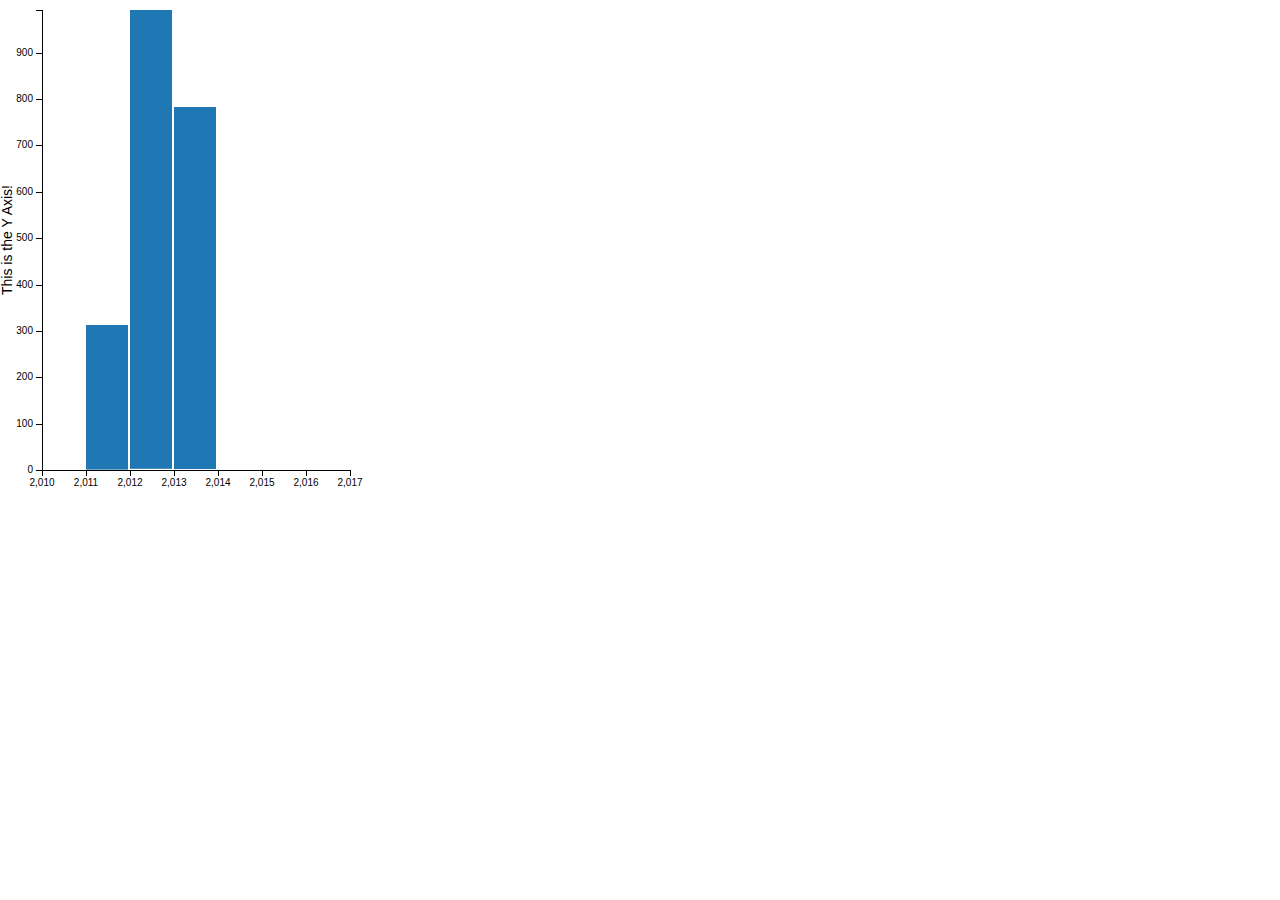
<file: test.html>
<!DOCTYPE html>
<html>
<head>
    <meta charset="utf-8">
    <meta http-equiv="X-UA-Compatible" content="IE=edge">
    <meta name="viewport" content="width=device-width, initial-scale=1">
    <meta name="description" content="">
    <meta name="author" content="">
    <title>Data (Library Reports) Visualization</title>
    <!-- Bootstrap Core CSS -->
    <link href="css/bootstrap.min.css" rel="stylesheet">

    <!-- MetisMenu CSS -->
    <link href="css/plugins/metisMenu/metisMenu.min.css" rel="stylesheet">

    <!-- Timeline CSS -->
    <link href="css/plugins/timeline.css" rel="stylesheet">

    <!-- Custom CSS -->
    <link href="css/sb-admin-2.css" rel="stylesheet">

    <!-- Morris Charts CSS -->
    <link href="css/plugins/morris.css" rel="stylesheet">

    <!-- Custom Fonts -->
    <link href="font-awesome-4.1.0/css/font-awesome.min.css" rel="stylesheet" type="text/css">

    <!-- HTML5 Shim and Respond.js IE8 support of HTML5 elements and media queries -->
    <!-- WARNING: Respond.js doesn't work if you view the page via file:// -->
    <!--[if lt IE 9]>
        <script src="https://oss.maxcdn.com/libs/html5shiv/3.7.0/html5shiv.js"></script>
        <script src="https://oss.maxcdn.com/libs/respond.js/1.4.2/respond.min.js"></script>
    <![endif]-->
     <script type="text/javascript" src="js/d3.js"></script>
        <script type="text/javascript" src="js/crossfilter.js"></script>
        <script type="text/javascript" src="js/dc.js"></script>
        <script type="text/javascript"  src="js/jquery.min.js"></script>
        

        <link rel="stylesheet" type="text/css" href="css/bootstrap.min.css">
    <link rel="stylesheet" type="text/css" href="css/dc.css">
    <link rel="stylesheet" type="text/css" href="css/styles.css">

</head>
<body>
<div id="dc-magnitude-chart"></div>
</body>
<script>

	function myFunction() {
		window.print();
	}

	//var dataTable = dc.dataTable("#dc-table-graph");
	var magnitudeChart = dc.barChart("#dc-magnitude-chart");
	
	d3.csv("test.csv", function(data) {

		data.forEach(function(d) {

			d.mon = d.Month;
			d.year = d.Year;
			d.head = d.headphonevga;
			d.lap = d.Laptopusage;
			d.ipad = +d.iPadusage;
		});

		var facts = crossfilter(data);

		yearDimension = facts.dimension(function(d) {
			return d.year;
		})
		ipadSumGroup = yearDimension.group().reduceSum(function(d) {
			return d.ipad;
		});
		var formatxAxis = d3.format('.0f');
		
		  magnitudeChart
		    .width(400)
		    .height(500)
		    .x(d3.scale.linear().domain([2010,2017]))
		    .brushOn(false)
		    .yAxisLabel("This is the Y Axis!")
		    .dimension(yearDimension)
		    .group(ipadSumGroup)
		    .renderlet(function(magnitudeChart) {
		        magnitudeChart.selectAll('rect').on("click", function(d) {
		            console.log("click!", d);
		        });
		    });
		  dc.renderAll();

	});
</script>

</html>
</file>
<file: css/dc.css>
div.dc-chart {
    float: left;
}

.dc-chart rect.bar {
    stroke: none;
    cursor: pointer;
}

.dc-chart rect.bar:hover {
    fill-opacity: .5;
}

.dc-chart rect.stack1 {
    stroke: none;
    fill: red;
}

.dc-chart rect.stack2 {
    stroke: none;
    fill: green;
}

.dc-chart rect.deselected {
    stroke: none;
    fill: #ccc;
}

.dc-chart .empty-chart .pie-slice path {
    fill: #FFEEEE;
    cursor: default;
}

.dc-chart .empty-chart .pie-slice {
    cursor: default;
}

.dc-chart .pie-slice {
    fill: white;
    font-size: 12px;
    cursor: pointer;
}

.dc-chart .pie-slice.external{
    fill: black;
}

.dc-chart .pie-slice :hover {
    fill-opacity: .8;
}

.dc-chart .pie-slice.highlight {
    fill-opacity: .8;
}

.dc-chart .selected path {
    stroke-width: 3;
    stroke: #ccc;
    fill-opacity: 1;
}

.dc-chart .deselected path {
    stroke: none;
    fill-opacity: .5;
    fill: #ccc;
}

.dc-chart .axis path, .axis line {
    fill: none;
    stroke: #000;
    shape-rendering: crispEdges;
}

.dc-chart .axis text {
    font: 10px sans-serif;
}

.dc-chart .grid-line {
    fill: none;
    stroke: #ccc;
    opacity: .5;
    shape-rendering: crispEdges;
}

.dc-chart .grid-line line {
    fill: none;
    stroke: #ccc;
    opacity: .5;
    shape-rendering: crispEdges;
}

.dc-chart .brush rect.background {
    z-index: -999;
}

.dc-chart .brush rect.extent {
    fill: steelblue;
    fill-opacity: .125;
}

.dc-chart .brush .resize path {
    fill: #eee;
    stroke: #666;
}

.dc-chart path.line {
    fill: none;
    stroke-width: 1.5px;
}

.dc-chart circle.dot {
    stroke: none;
}

.dc-chart g.dc-tooltip path {
    fill: none;
    stroke: grey;
    stroke-opacity: .8;
}

.dc-chart path.area {
    fill-opacity: .3;
    stroke: none;
}

.dc-chart .node {
    font-size: 0.7em;
    cursor: pointer;
}

.dc-chart .node :hover {
    fill-opacity: .8;
}

.dc-chart .selected circle {
    stroke-width: 3;
    stroke: #ccc;
    fill-opacity: 1;
}

.dc-chart .deselected circle {
    stroke: none;
    fill-opacity: .5;
    fill: #ccc;
}

.dc-chart .bubble {
    stroke: none;
    fill-opacity: 0.6;
}

.dc-data-count {
    float: right;
    margin-top: 15px;
    margin-right: 15px;
}

.dc-data-count .filter-count {
    color: #3182bd;
    font-weight: bold;
}

.dc-data-count .total-count {
    color: #3182bd;
    font-weight: bold;
}

.dc-data-table {
}

.dc-chart g.state {
    cursor: pointer;
}

.dc-chart g.state :hover {
    fill-opacity: .8;
}

.dc-chart g.state path {
    stroke: white;
}

.dc-chart g.selected path {
}

.dc-chart g.deselected path {
    fill: grey;
}

.dc-chart g.selected text {
}

.dc-chart g.deselected text {
    display: none;
}

.dc-chart g.county path {
    stroke: white;
    fill: none;
}

.dc-chart g.debug rect {
    fill: blue;
    fill-opacity: .2;
}

.dc-chart g.row rect {
    fill-opacity: 0.8;
    cursor: pointer;
}

.dc-chart g.row rect:hover {
    fill-opacity: 0.6;
}

.dc-chart g.row text {
    fill: white;
    font-size: 12px;
    cursor: pointer;
}

.dc-legend {
    font-size: 11px;
}

.dc-legend-item {
    cursor: pointer;
}

.dc-chart g.axis text {
    /* Makes it so the user can't accidentally click and select text that is meant as a label only */
    -webkit-user-select: none; /* Chrome/Safari */
    -moz-user-select: none; /* Firefox */
    -ms-user-select: none; /* IE10 */
    -o-user-select: none;
    user-select: none;
    pointer-events: none;
}

.dc-chart path.highlight {
    stroke-width: 3;
    fill-opacity: 1;
    stroke-opacity: 1;
}

.dc-chart .highlight {
    fill-opacity: 1;
    stroke-opacity: 1;
}

.dc-chart .fadeout {
    fill-opacity: 0.2;
    stroke-opacity: 0.2;
}

.dc-chart path.dc-symbol, g.dc-legend-item.fadeout {
    fill-opacity: 0.5;
    stroke-opacity: 0.5;
}

.dc-hard .number-display {
    float: none;
}

.dc-chart .box text {
    font: 10px sans-serif;
    -webkit-user-select: none; /* Chrome/Safari */
    -moz-user-select: none; /* Firefox */
    -ms-user-select: none; /* IE10 */
    -o-user-select: none;
    user-select: none;
    pointer-events: none;
}

.dc-chart .box line,
.dc-chart .box circle {
    fill: #fff;
    stroke: #000;
    stroke-width: 1.5px;
}

.dc-chart .box rect {
    stroke: #000;
    stroke-width: 1.5px;
}

.dc-chart .box .center {
    stroke-dasharray: 3,3;
}

.dc-chart .box .outlier {
    fill: none;
    stroke: #ccc;
}

.dc-chart .box.deselected .box {
    fill: #ccc;
}

.dc-chart .box.deselected {
    opacity: .5;
}

.dc-chart .symbol{
    stroke: none;
}

.dc-chart .heatmap .box-group.deselected rect {
    stroke: none;
    fill-opacity: .5;
    fill: #ccc;
}

.dc-chart .heatmap g.axis text {
    pointer-events: all;
    cursor: pointer;
}

.chart-body g.axis.x {

    transform: translate(52px,100px);
}
</file>
<file: css/styles.css>
body
{
  bgcolor:"black"

}
</file>
<file: css/plugins/timeline.css>
.timeline {
    position: relative;
    padding: 20px 0 20px;
    list-style: none;
}

.timeline:before {
    content: " ";
    position: absolute;
    top: 0;
    bottom: 0;
    left: 50%;
    width: 3px;
    margin-left: -1.5px;
    background-color: #eeeeee;
}

.timeline > li {
    position: relative;
    margin-bottom: 20px;
}

.timeline > li:before,
.timeline > li:after {
    content: " ";
    display: table;
}

.timeline > li:after {
    clear: both;
}

.timeline > li:before,
.timeline > li:after {
    content: " ";
    display: table;
}

.timeline > li:after {
    clear: both;
}

.timeline > li > .timeline-panel {
    float: left;
    position: relative;
    width: 46%;
    padding: 20px;
    border: 1px solid #d4d4d4;
    border-radius: 2px;
    -webkit-box-shadow: 0 1px 6px rgba(0,0,0,0.175);
    box-shadow: 0 1px 6px rgba(0,0,0,0.175);
}

.timeline > li > .timeline-panel:before {
    content: " ";
    display: inline-block;
    position: absolute;
    top: 26px;
    right: -15px;
    border-top: 15px solid transparent;
    border-right: 0 solid #ccc;
    border-bottom: 15px solid transparent;
    border-left: 15px solid #ccc;
}

.timeline > li > .timeline-panel:after {
    content: " ";
    display: inline-block;
    position: absolute;
    top: 27px;
    right: -14px;
    border-top: 14px solid transparent;
    border-right: 0 solid #fff;
    border-bottom: 14px solid transparent;
    border-left: 14px solid #fff;
}

.timeline > li > .timeline-badge {
    z-index: 100;
    position: absolute;
    top: 16px;
    left: 50%;
    width: 50px;
    height: 50px;
    margin-left: -25px;
    border-radius: 50% 50% 50% 50%;
    text-align: center;
    font-size: 1.4em;
    line-height: 50px;
    color: #fff;
    background-color: #999999;
}

.timeline > li.timeline-inverted > .timeline-panel {
    float: right;
}

.timeline > li.timeline-inverted > .timeline-panel:before {
    right: auto;
    left: -15px;
    border-right-width: 15px;
    border-left-width: 0;
}

.timeline > li.timeline-inverted > .timeline-panel:after {
    right: auto;
    left: -14px;
    border-right-width: 14px;
    border-left-width: 0;
}

.timeline-badge.primary {
    background-color: #2e6da4 !important;
}

.timeline-badge.success {
    background-color: #3f903f !important;
}

.timeline-badge.warning {
    background-color: #f0ad4e !important;
}

.timeline-badge.danger {
    background-color: #d9534f !important;
}

.timeline-badge.info {
    background-color: #5bc0de !important;
}

.timeline-title {
    margin-top: 0;
    color: inherit;
}

.timeline-body > p,
.timeline-body > ul {
    margin-bottom: 0;
}

.timeline-body > p + p {
    margin-top: 5px;
}

@media(max-width:767px) {
    ul.timeline:before {
        left: 40px;
    }

    ul.timeline > li > .timeline-panel {
        width: calc(100% - 90px);
        width: -moz-calc(100% - 90px);
        width: -webkit-calc(100% - 90px);
    }

    ul.timeline > li > .timeline-badge {
        top: 16px;
        left: 15px;
        margin-left: 0;
    }

    ul.timeline > li > .timeline-panel {
        float: right;
    }

    ul.timeline > li > .timeline-panel:before {
        right: auto;
        left: -15px;
        border-right-width: 15px;
        border-left-width: 0;
    }

    ul.timeline > li > .timeline-panel:after {
        right: auto;
        left: -14px;
        border-right-width: 14px;
        border-left-width: 0;
    }
}
</file>
<file: css/plugins/morris.css>
.morris-hover{position:absolute;z-index:1000}.morris-hover.morris-default-style{border-radius:10px;padding:6px;color:#666;background:rgba(255,255,255,0.8);border:solid 2px rgba(230,230,230,0.8);font-family:sans-serif;font-size:12px;text-align:center}.morris-hover.morris-default-style .morris-hover-row-label{font-weight:bold;margin:0.25em 0}
.morris-hover.morris-default-style .morris-hover-point{white-space:nowrap;margin:0.1em 0}
</file>
<file: css/plugins/metisMenu/metisMenu.min.css>
.arrow{float:right}.glyphicon.arrow:before{content:"\e079"}.active>a>.glyphicon.arrow:before{content:"\e114"}.fa.arrow:before{content:"\f104"}.active>a>.fa.arrow:before{content:"\f107"}.plus-times{float:right}.fa.plus-times:before{content:"\f067"}.active>a>.fa.plus-times{filter:progid:DXImageTransform.Microsoft.BasicImage(rotation=1);-webkit-transform:rotate(45deg);-moz-transform:rotate(45deg);-ms-transform:rotate(45deg);-o-transform:rotate(45deg);transform:rotate(45deg)}.plus-minus{float:right}.fa.plus-minus:before{content:"\f067"}.active>a>.fa.plus-minus:before{content:"\f068"}
</file>
<file: css/sb-admin-2.css>
/*!
 * Start Bootstrap - SB Admin 2 Bootstrap Admin Theme (http://startbootstrap.com)
 * Code licensed under the Apache License v2.0.
 * For details, see http://www.apache.org/licenses/LICENSE-2.0.
 */

body {
    background-color: #f8f8f8;
}

#wrapper {
    width: 100%;
}

#page-wrapper {
    padding: 0 15px;
    min-height: 568px;
    background-color: #fff;
}

@media(min-width:768px) {
    #page-wrapper {
        position: inherit;
        margin: 0 0 0 250px;
        padding: 0 30px;
        border-left: 1px solid #e7e7e7;
    }
}

.navbar-top-links li {
    display: inline-block;
}

.navbar-top-links li:last-child {
    margin-right: 15px;
}

.navbar-top-links li a {
    padding: 15px;
    min-height: 50px;
}

.navbar-top-links .dropdown-menu li {
    display: block;
}

.navbar-top-links .dropdown-menu li:last-child {
    margin-right: 0;
}

.navbar-top-links .dropdown-menu li a {
    padding: 3px 20px;
    min-height: 0;
}

.navbar-top-links .dropdown-menu li a div {
    white-space: normal;
}

.navbar-top-links .dropdown-messages,
.navbar-top-links .dropdown-tasks,
.navbar-top-links .dropdown-alerts {
    width: 310px;
    min-width: 0;
}

.navbar-top-links .dropdown-messages {
    margin-left: 5px;
}

.navbar-top-links .dropdown-tasks {
    margin-left: -59px;
}

.navbar-top-links .dropdown-alerts {
    margin-left: -123px;
}

.navbar-top-links .dropdown-user {
    right: 0;
    left: auto;
}

.sidebar .sidebar-nav.navbar-collapse {
    padding-right: 0;
    padding-left: 0;
}

.sidebar .sidebar-search {
    padding: 15px;
}

.sidebar ul li {
    border-bottom: 1px solid #e7e7e7;
}

.sidebar ul li a.active {
    background-color: #eee;
}

.sidebar .arrow {
    float: right;
}

.sidebar .fa.arrow:before {
    content: "\f104";
}

.sidebar .active>a>.fa.arrow:before {
    content: "\f107";
}

.sidebar .nav-second-level li,
.sidebar .nav-third-level li {
    border-bottom: 0!important;
}

.sidebar .nav-second-level li a {
    padding-left: 37px;
}

.sidebar .nav-third-level li a {
    padding-left: 52px;
}

@media(min-width:768px) {
    .sidebar {
        z-index: 1;
        position: absolute;
        width: 250px;
        margin-top: 51px;
    }

    .navbar-top-links .dropdown-messages,
    .navbar-top-links .dropdown-tasks,
    .navbar-top-links .dropdown-alerts {
        margin-left: auto;
    }
}

.btn-outline {
    color: inherit;
    background-color: transparent;
    transition: all .5s;
}

.btn-primary.btn-outline {
    color: #428bca;
}

.btn-success.btn-outline {
    color: #5cb85c;
}

.btn-info.btn-outline {
    color: #5bc0de;
}

.btn-warning.btn-outline {
    color: #f0ad4e;
}

.btn-danger.btn-outline {
    color: #d9534f;
}

.btn-primary.btn-outline:hover,
.btn-success.btn-outline:hover,
.btn-info.btn-outline:hover,
.btn-warning.btn-outline:hover,
.btn-danger.btn-outline:hover {
    color: #fff;
}

.chat {
    margin: 0;
    padding: 0;
    list-style: none;
}

.chat li {
    margin-bottom: 10px;
    padding-bottom: 5px;
    border-bottom: 1px dotted #999;
}

.chat li.left .chat-body {
    margin-left: 60px;
}

.chat li.right .chat-body {
    margin-right: 60px;
}

.chat li .chat-body p {
    margin: 0;
}

.panel .slidedown .glyphicon,
.chat .glyphicon {
    margin-right: 5px;
}

.chat-panel .panel-body {
    height: 350px;
    overflow-y: scroll;
}

.login-panel {
    margin-top: 25%;
}

.flot-chart {
    display: block;
    height: 400px;
}

.flot-chart-content {
    width: 100%;
    height: 100%;
}

table.dataTable thead .sorting,
table.dataTable thead .sorting_asc,
table.dataTable thead .sorting_desc,
table.dataTable thead .sorting_asc_disabled,
table.dataTable thead .sorting_desc_disabled {
    background: 0 0;
}

table.dataTable thead .sorting_asc:after {
    content: "\f0de";
    float: right;
    font-family: fontawesome;
}

table.dataTable thead .sorting_desc:after {
    content: "\f0dd";
    float: right;
    font-family: fontawesome;
}

table.dataTable thead .sorting:after {
    content: "\f0dc";
    float: right;
    font-family: fontawesome;
    color: rgba(50,50,50,.5);
}

.btn-circle {
    width: 30px;
    height: 30px;
    padding: 6px 0;
    border-radius: 15px;
    text-align: center;
    font-size: 12px;
    line-height: 1.428571429;
}

.btn-circle.btn-lg {
    width: 50px;
    height: 50px;
    padding: 10px 16px;
    border-radius: 25px;
    font-size: 18px;
    line-height: 1.33;
}

.btn-circle.btn-xl {
    width: 70px;
    height: 70px;
    padding: 10px 16px;
    border-radius: 35px;
    font-size: 24px;
    line-height: 1.33;
}

.show-grid [class^=col-] {
    padding-top: 10px;
    padding-bottom: 10px;
    border: 1px solid #ddd;
    background-color: #eee!important;
}

.show-grid {
    margin: 15px 0;
}

.huge {
    font-size: 40px;
}

.panel-green {
    border-color: #5cb85c;
}

.panel-green .panel-heading {
    border-color: #5cb85c;
    color: #fff;
    background-color: #5cb85c;
}

.panel-green a {
    color: #5cb85c;
}

.panel-green a:hover {
    color: #3d8b3d;
}

.panel-red {
    border-color: #d9534f;
}

.panel-red .panel-heading {
    border-color: #d9534f;
    color: #fff;
    background-color: #d9534f;
}

.panel-red a {
    color: #d9534f;
}

.panel-red a:hover {
    color: #b52b27;
}

.panel-yellow {
    border-color: #f0ad4e;
}

.panel-yellow .panel-heading {
    border-color: #f0ad4e;
    color: #fff;
    background-color: #f0ad4e;
}

.panel-yellow a {
    color: #f0ad4e;
}

.panel-yellow a:hover {
    color: #df8a13;
}
</file>
